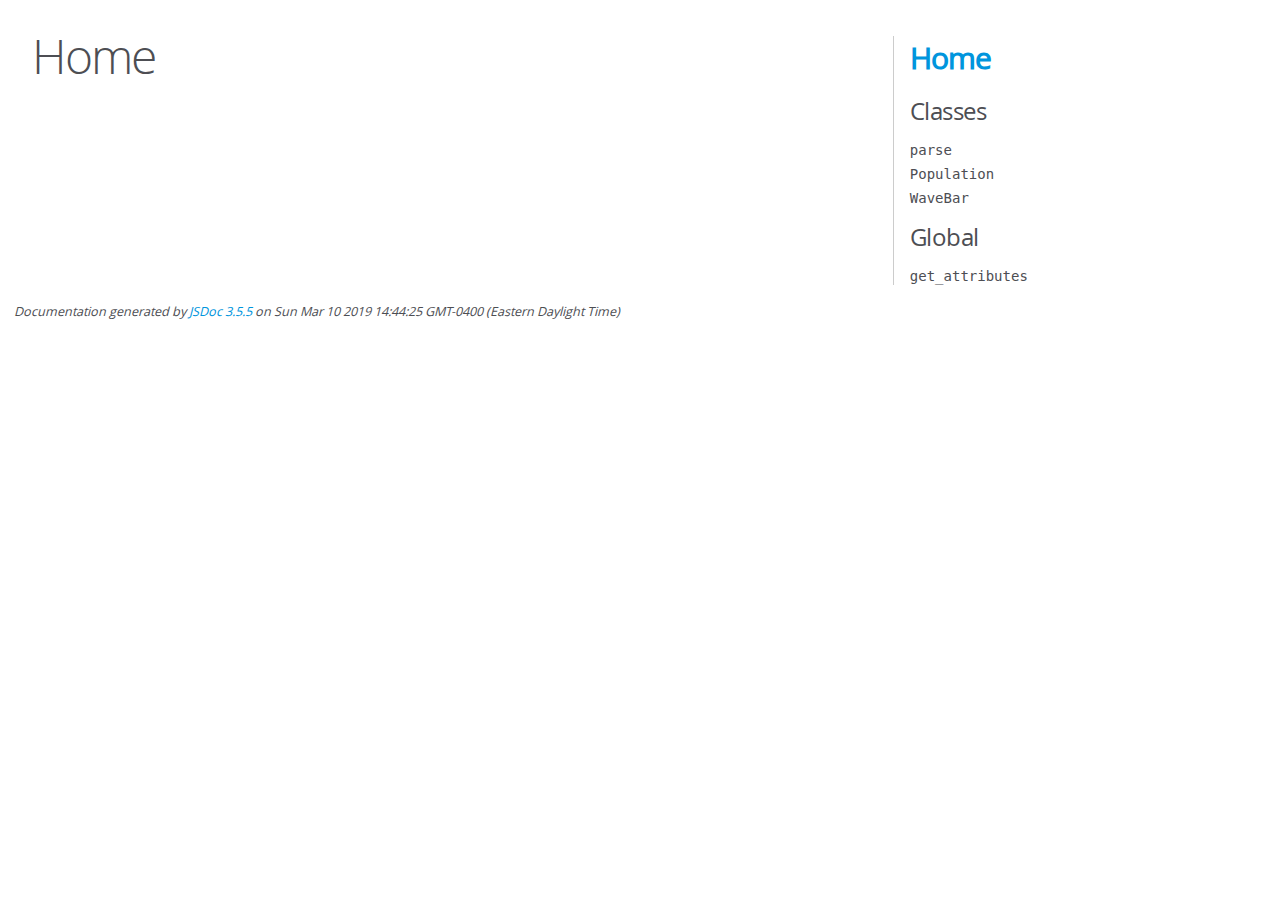
<file: dev/index.html>
<!DOCTYPE html>
<html lang="en">
<head>
    <meta charset="utf-8">
    <title>JSDoc: Home</title>

    <script src="scripts/prettify/prettify.js"> </script>
    <script src="scripts/prettify/lang-css.js"> </script>
    <!--[if lt IE 9]>
      <script src="//html5shiv.googlecode.com/svn/trunk/html5.js"></script>
    <![endif]-->
    <link type="text/css" rel="stylesheet" href="styles/prettify-tomorrow.css">
    <link type="text/css" rel="stylesheet" href="styles/jsdoc-default.css">
</head>

<body>

<div id="main">

    <h1 class="page-title">Home</h1>

    



    


    <h3> </h3>










    









</div>

<nav>
    <h2><a href="index.html">Home</a></h2><h3>Classes</h3><ul><li><a href="parse.html">parse</a></li><li><a href="Population.html">Population</a></li><li><a href="WaveBar.html">WaveBar</a></li></ul><h3>Global</h3><ul><li><a href="global.html#get_attributes">get_attributes</a></li></ul>
</nav>

<br class="clear">

<footer>
    Documentation generated by <a href="https://github.com/jsdoc3/jsdoc">JSDoc 3.5.5</a> on Sun Mar 10 2019 14:44:25 GMT-0400 (Eastern Daylight Time)
</footer>

<script> prettyPrint(); </script>
<script src="scripts/linenumber.js"> </script>
</body>
</html>
</file>
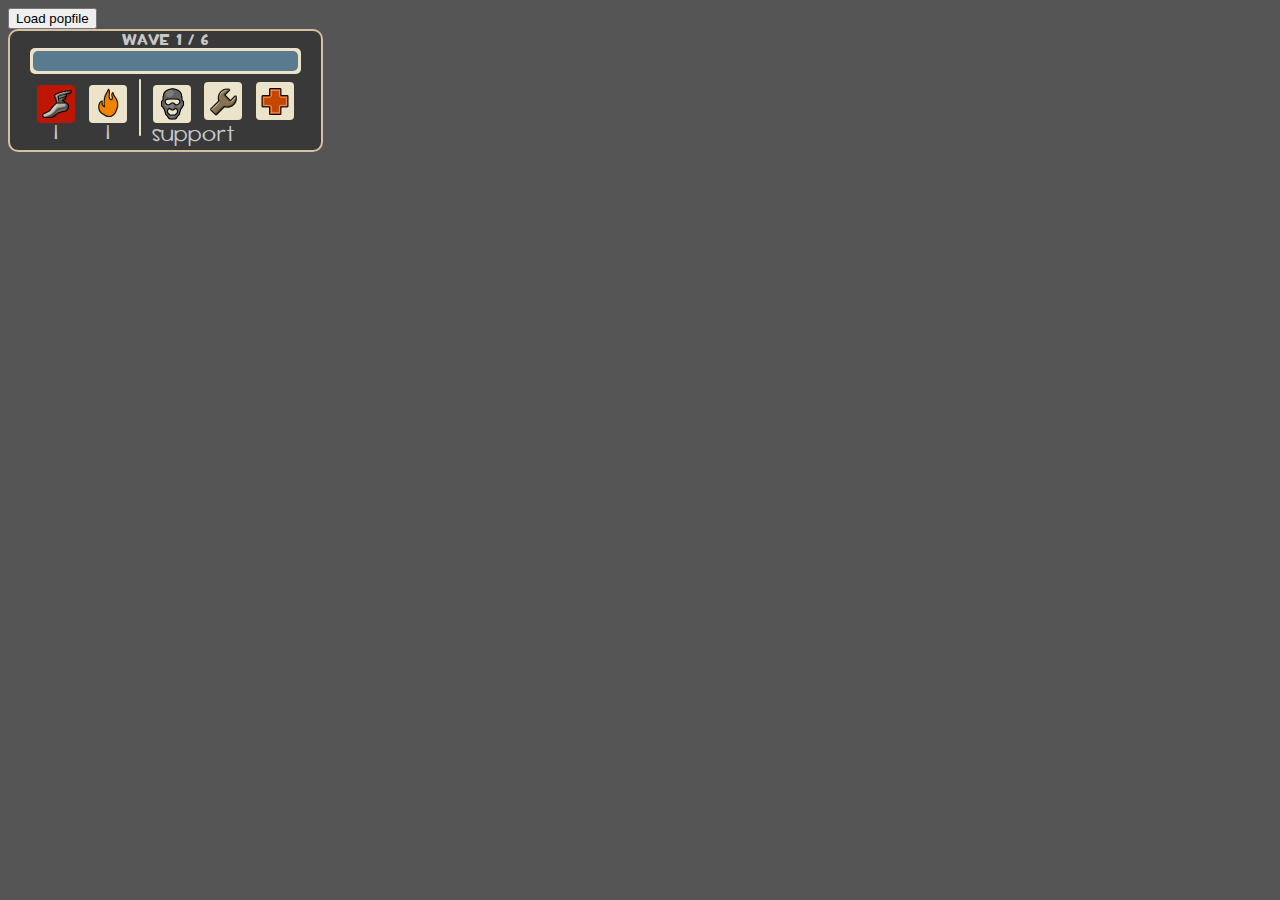
<file: canvas_2.html>
<!DOCTYPE html>
<html>
	<head>
		<title>Mission Editor</title>
		<script type="text/javascript" src="./js/wavebar_2.js"></script>
    <script type="text/javascript" src="./js/population.js"></script>
    <script type="text/javascript" src="./js/parser.js"></script>
    <script type="text/javascript" src="./js/popdata.js"></script>
    <script type="text/javascript" src="./js/wave.js"></script>
    <script type="text/javascript" src="./js/wavespawn.js"></script>
    <script type="text/javascript" src="./js/templates.js"></script>
    <script type="text/javascript" src="./js/bot.js"></script>
    <script type="text/javascript" src="./js/generate.js"></script>
    <script type="text/javascript" src="./js/main.js"></script>

		<link rel="stylesheet" href="./css/canvas.css">
    <link rel="stylesheet" href="./css/tf2.css">
	</head>
	<body>
    <div id="load-download">
        <button type="button" id="load-button" onclick="document.getElementById('file-input-pop').click();">Load popfile</button>
    </div>
    <input id="file-input-pop" type="file" accept='pop' onchange="readPop();" style="display: none;"/>

    <div class="wavehud">
      <div class="waveText">
        <span>WAVE&nbsp;</span><span id="wave">1</span><span>&nbsp;/&nbsp;</span><span id="wavemax">6</span>
      </div>
      <div id="progressbar">
        <div data-waveenemycount="127" style="width: 100%;"></div>
      </div>
      <div class="row botContainer" id="botContainer">
      </div>
    </div>
	</body>
	<script>
  	//editor.loadPop(JSON.parse(localStorage.getItem('population')));
  	let items = ['./icons/Leaderboard_class_pyro_flare.png',
  		'./icons/Leaderboard_class_scout_stun_armored.png',
  		'./icons/Leaderboard_class_soldier_blackbox.png',
  		'./icons/Leaderboard_class_heavy_deflector.png',
  		'./icons/Leaderboard_class_engineer.png',
  		'./icons/Leaderboard_class_demo_bomber.png',
  		'./icons/Leaderboard_class_demo_burst.png',
  		'./icons/Leaderboard_class_heavy_steelfist.png',
  		'./icons/Leaderboard_class_scout_fan.png',
  		'./icons/Leaderboard_class_heavy_champ.png',
  		'./icons/Leaderboard_class_heavy.png',
  		'./icons/Leaderboard_class_sniper.png',
  		'./icons/Leaderboard_class_pyro.png',
  		'./icons/Leaderboard_class_scout.png',
  		'./icons/Leaderboard_class_medic.png',
  		'./icons/Leaderboard_class_spy.png',
  	];
    window.onload = function(){
      // your JS here
      window.editor = new WaveBar(document.getElementsByClassName('wavehud')[0]);
      editor.addIcon('./icons/Leaderboard_class_demo_bomber.png', 1, false, true, false);
      editor.addIcon('./icons/Leaderboard_class_pyro.png', 1, false, false, true);
      editor.addIcon('./icons/Leaderboard_class_spy.png', 1, true, false, false);
      editor.addIcon('./icons/Leaderboard_class_engineer.png', 1, true, false, false);
      editor.addIcon('./icons/Leaderboard_class_medic.png', 1, true, false, false);
      editor.create();
      console.log(editor.giant[0].childNodes[0].childNodes[0].setAttribute('src', './icons/Leaderboard_class_scout.png'));
    }

	</script>
</html>
</file>
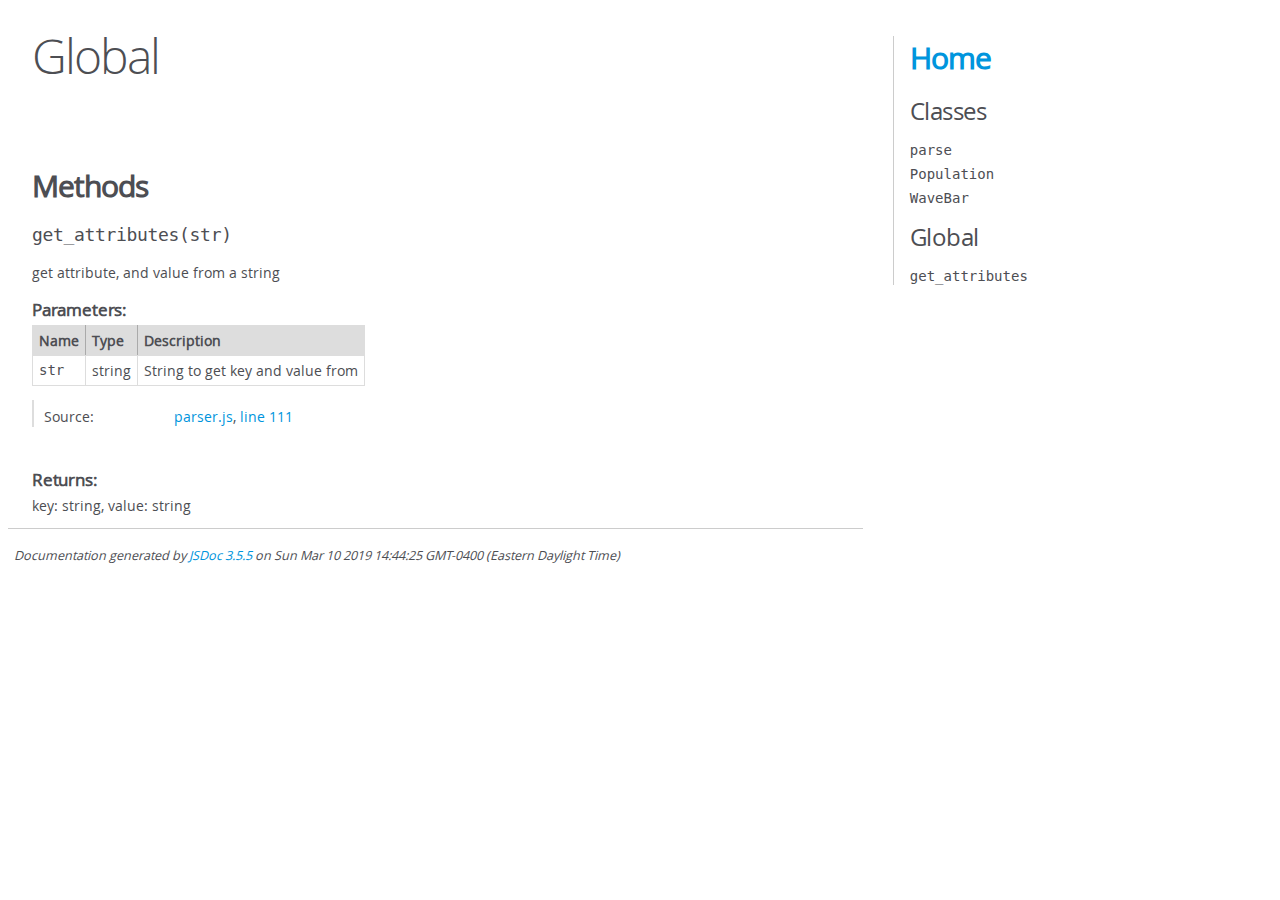
<file: dev/global.html>
<!DOCTYPE html>
<html lang="en">
<head>
    <meta charset="utf-8">
    <title>JSDoc: Global</title>

    <script src="scripts/prettify/prettify.js"> </script>
    <script src="scripts/prettify/lang-css.js"> </script>
    <!--[if lt IE 9]>
      <script src="//html5shiv.googlecode.com/svn/trunk/html5.js"></script>
    <![endif]-->
    <link type="text/css" rel="stylesheet" href="styles/prettify-tomorrow.css">
    <link type="text/css" rel="stylesheet" href="styles/jsdoc-default.css">
</head>

<body>

<div id="main">

    <h1 class="page-title">Global</h1>

    




<section>

<header>
    
        <h2></h2>
        
    
</header>

<article>
    <div class="container-overview">
    
        

        


<dl class="details">

    

    

    

    

    

    

    

    

    

    

    

    

    

    

    

    
</dl>


        
    
    </div>

    

    

    

    

    

    

    

    
        <h3 class="subsection-title">Methods</h3>

        
            

    

    
    <h4 class="name" id="get_attributes"><span class="type-signature"></span>get_attributes<span class="signature">(str)</span><span class="type-signature"></span></h4>
    

    



<div class="description">
    get attribute, and value from a string
</div>









    <h5>Parameters:</h5>
    

<table class="params">
    <thead>
    <tr>
        
        <th>Name</th>
        

        <th>Type</th>

        

        

        <th class="last">Description</th>
    </tr>
    </thead>

    <tbody>
    

        <tr>
            
                <td class="name"><code>str</code></td>
            

            <td class="type">
            
                
<span class="param-type">string</span>


            
            </td>

            

            

            <td class="description last">String to get key and value from</td>
        </tr>

    
    </tbody>
</table>






<dl class="details">

    

    

    

    

    

    

    

    

    

    

    

    

    
    <dt class="tag-source">Source:</dt>
    <dd class="tag-source"><ul class="dummy"><li>
        <a href="parser.js.html">parser.js</a>, <a href="parser.js.html#line111">line 111</a>
    </li></ul></dd>
    

    

    

    
</dl>













<h5>Returns:</h5>

        
<div class="param-desc">
    key: string, value: string
</div>



    





        
    

    

    
</article>

</section>




</div>

<nav>
    <h2><a href="index.html">Home</a></h2><h3>Classes</h3><ul><li><a href="parse.html">parse</a></li><li><a href="Population.html">Population</a></li><li><a href="WaveBar.html">WaveBar</a></li></ul><h3>Global</h3><ul><li><a href="global.html#get_attributes">get_attributes</a></li></ul>
</nav>

<br class="clear">

<footer>
    Documentation generated by <a href="https://github.com/jsdoc3/jsdoc">JSDoc 3.5.5</a> on Sun Mar 10 2019 14:44:25 GMT-0400 (Eastern Daylight Time)
</footer>

<script> prettyPrint(); </script>
<script src="scripts/linenumber.js"> </script>
</body>
</html>
</file>
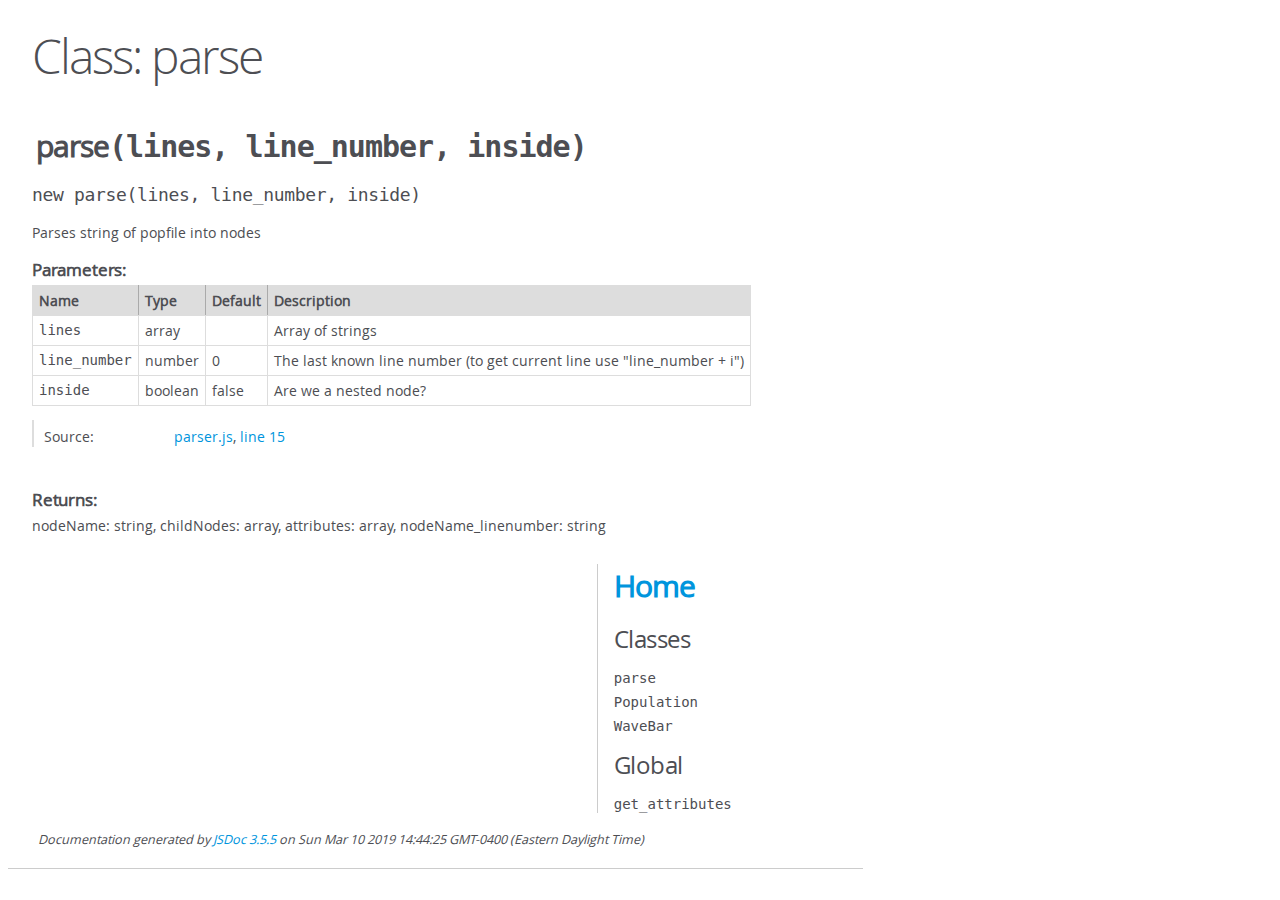
<file: dev/parse.html>
<!DOCTYPE html>
<html lang="en">
<head>
    <meta charset="utf-8">
    <title>JSDoc: Class: parse</title>

    <script src="scripts/prettify/prettify.js"> </script>
    <script src="scripts/prettify/lang-css.js"> </script>
    <!--[if lt IE 9]>
      <script src="//html5shiv.googlecode.com/svn/trunk/html5.js"></script>
    <![endif]-->
    <link type="text/css" rel="stylesheet" href="styles/prettify-tomorrow.css">
    <link type="text/css" rel="stylesheet" href="styles/jsdoc-default.css">
</head>

<body>

<div id="main">

    <h1 class="page-title">Class: parse</h1>

    




<section>

<header>
    
        <h2><span class="attribs"><span class="type-signature"></span></span>parse<span class="signature">(lines, line_number, inside)</span><span class="type-signature"></span></h2>
        
    
</header>

<article>
    <div class="container-overview">
    
        

    

    
    <h4 class="name" id="parse"><span class="type-signature"></span>new parse<span class="signature">(lines, line_number, inside)</span><span class="type-signature"></span></h4>
    

    



<div class="description">
    Parses string of popfile into nodes
</div>









    <h5>Parameters:</h5>
    

<table class="params">
    <thead>
    <tr>
        
        <th>Name</th>
        

        <th>Type</th>

        

        
        <th>Default</th>
        

        <th class="last">Description</th>
    </tr>
    </thead>

    <tbody>
    

        <tr>
            
                <td class="name"><code>lines</code></td>
            

            <td class="type">
            
                
<span class="param-type">array</span>


            
            </td>

            

            
                <td class="default">
                
                </td>
            

            <td class="description last">Array of strings</td>
        </tr>

    

        <tr>
            
                <td class="name"><code>line_number</code></td>
            

            <td class="type">
            
                
<span class="param-type">number</span>


            
            </td>

            

            
                <td class="default">
                
                    0
                
                </td>
            

            <td class="description last">The last known line number (to get current line use "line_number + i")</td>
        </tr>

    

        <tr>
            
                <td class="name"><code>inside</code></td>
            

            <td class="type">
            
                
<span class="param-type">boolean</span>


            
            </td>

            

            
                <td class="default">
                
                    false
                
                </td>
            

            <td class="description last">Are we a nested node?</td>
        </tr>

    
    </tbody>
</table>






<dl class="details">

    

    

    

    

    

    

    

    

    

    

    

    

    
    <dt class="tag-source">Source:</dt>
    <dd class="tag-source"><ul class="dummy"><li>
        <a href="parser.js.html">parser.js</a>, <a href="parser.js.html#line15">line 15</a>
    </li></ul></dd>
    

    

    

    
</dl>













<h5>Returns:</h5>

        
<div class="param-desc">
    nodeName: string, childNodes: array<object>, attributes: array<string>, nodeName_linenumber: string
</div>



    





    
    </div>

    

    

    

    

    

    

    

    

    

    
</article>

</section>




</div>

<nav>
    <h2><a href="index.html">Home</a></h2><h3>Classes</h3><ul><li><a href="parse.html">parse</a></li><li><a href="Population.html">Population</a></li><li><a href="WaveBar.html">WaveBar</a></li></ul><h3>Global</h3><ul><li><a href="global.html#get_attributes">get_attributes</a></li></ul>
</nav>

<br class="clear">

<footer>
    Documentation generated by <a href="https://github.com/jsdoc3/jsdoc">JSDoc 3.5.5</a> on Sun Mar 10 2019 14:44:25 GMT-0400 (Eastern Daylight Time)
</footer>

<script> prettyPrint(); </script>
<script src="scripts/linenumber.js"> </script>
</body>
</html>
</file>
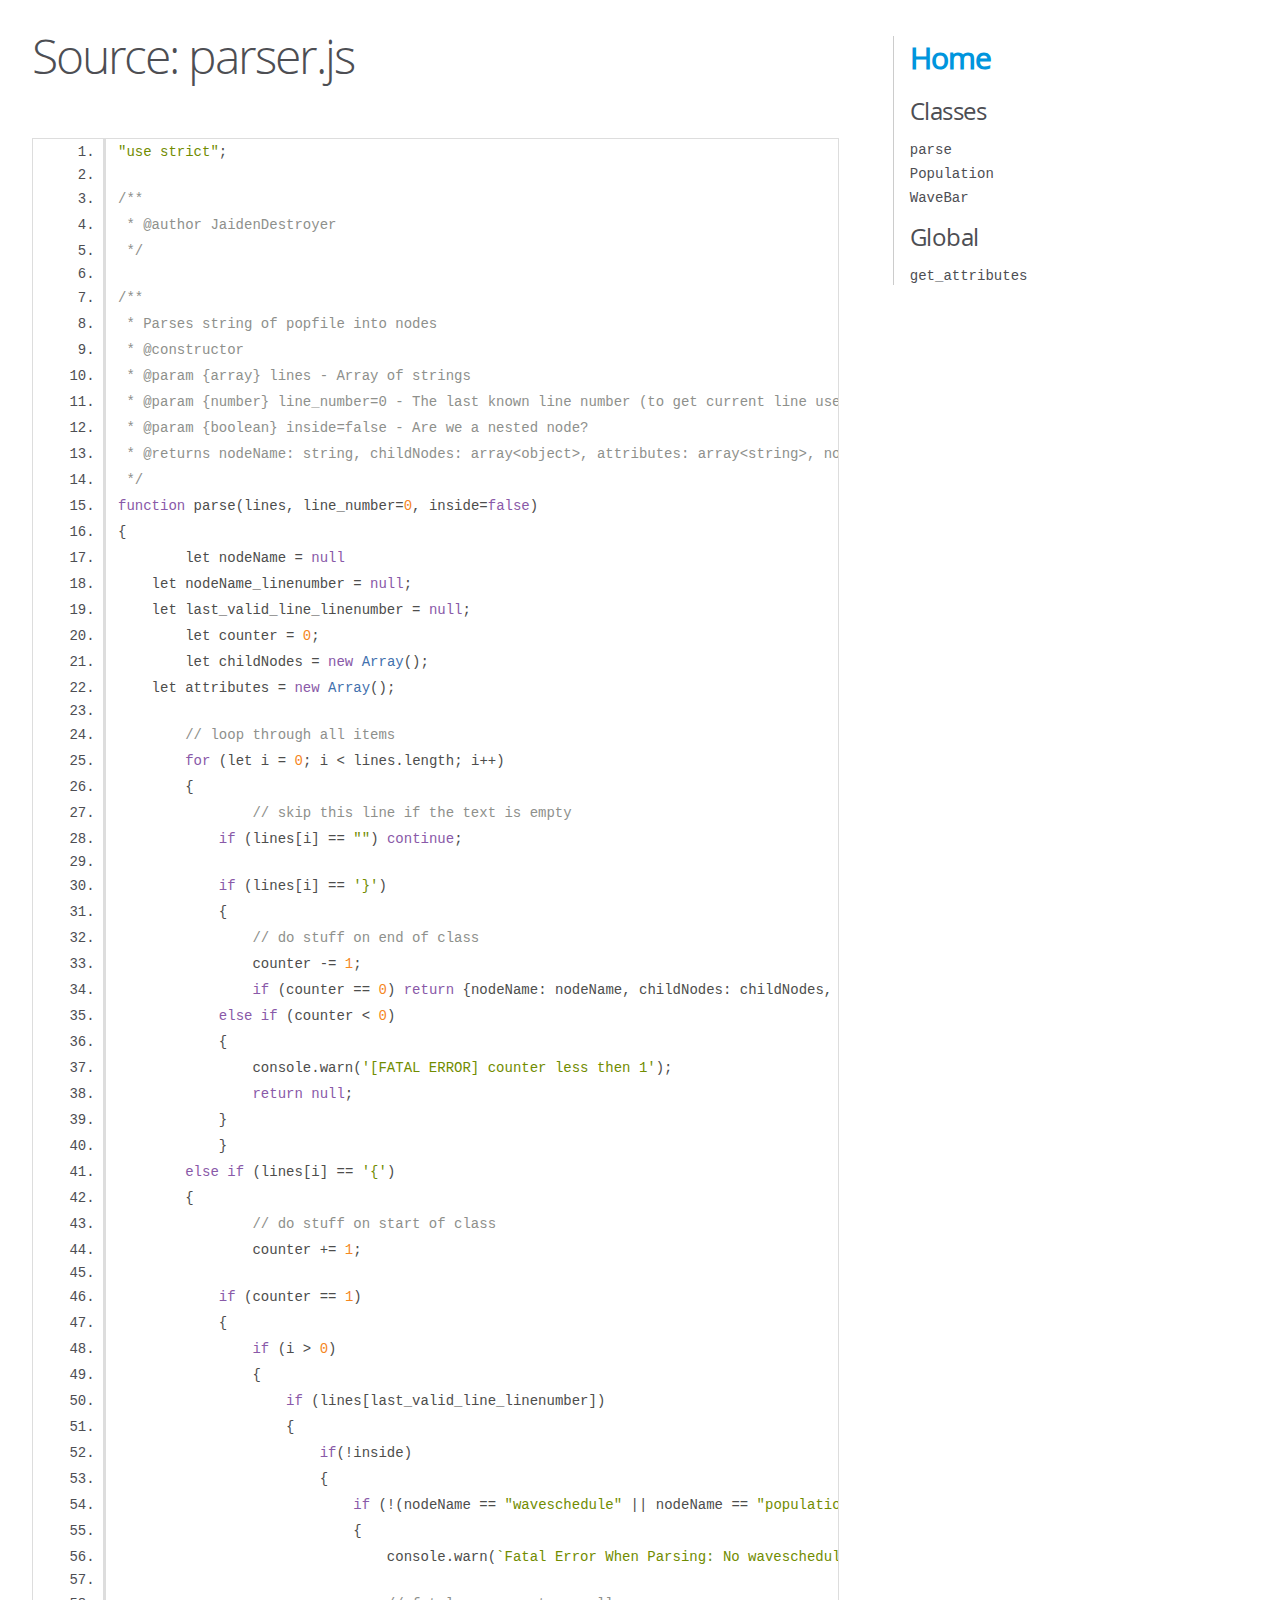
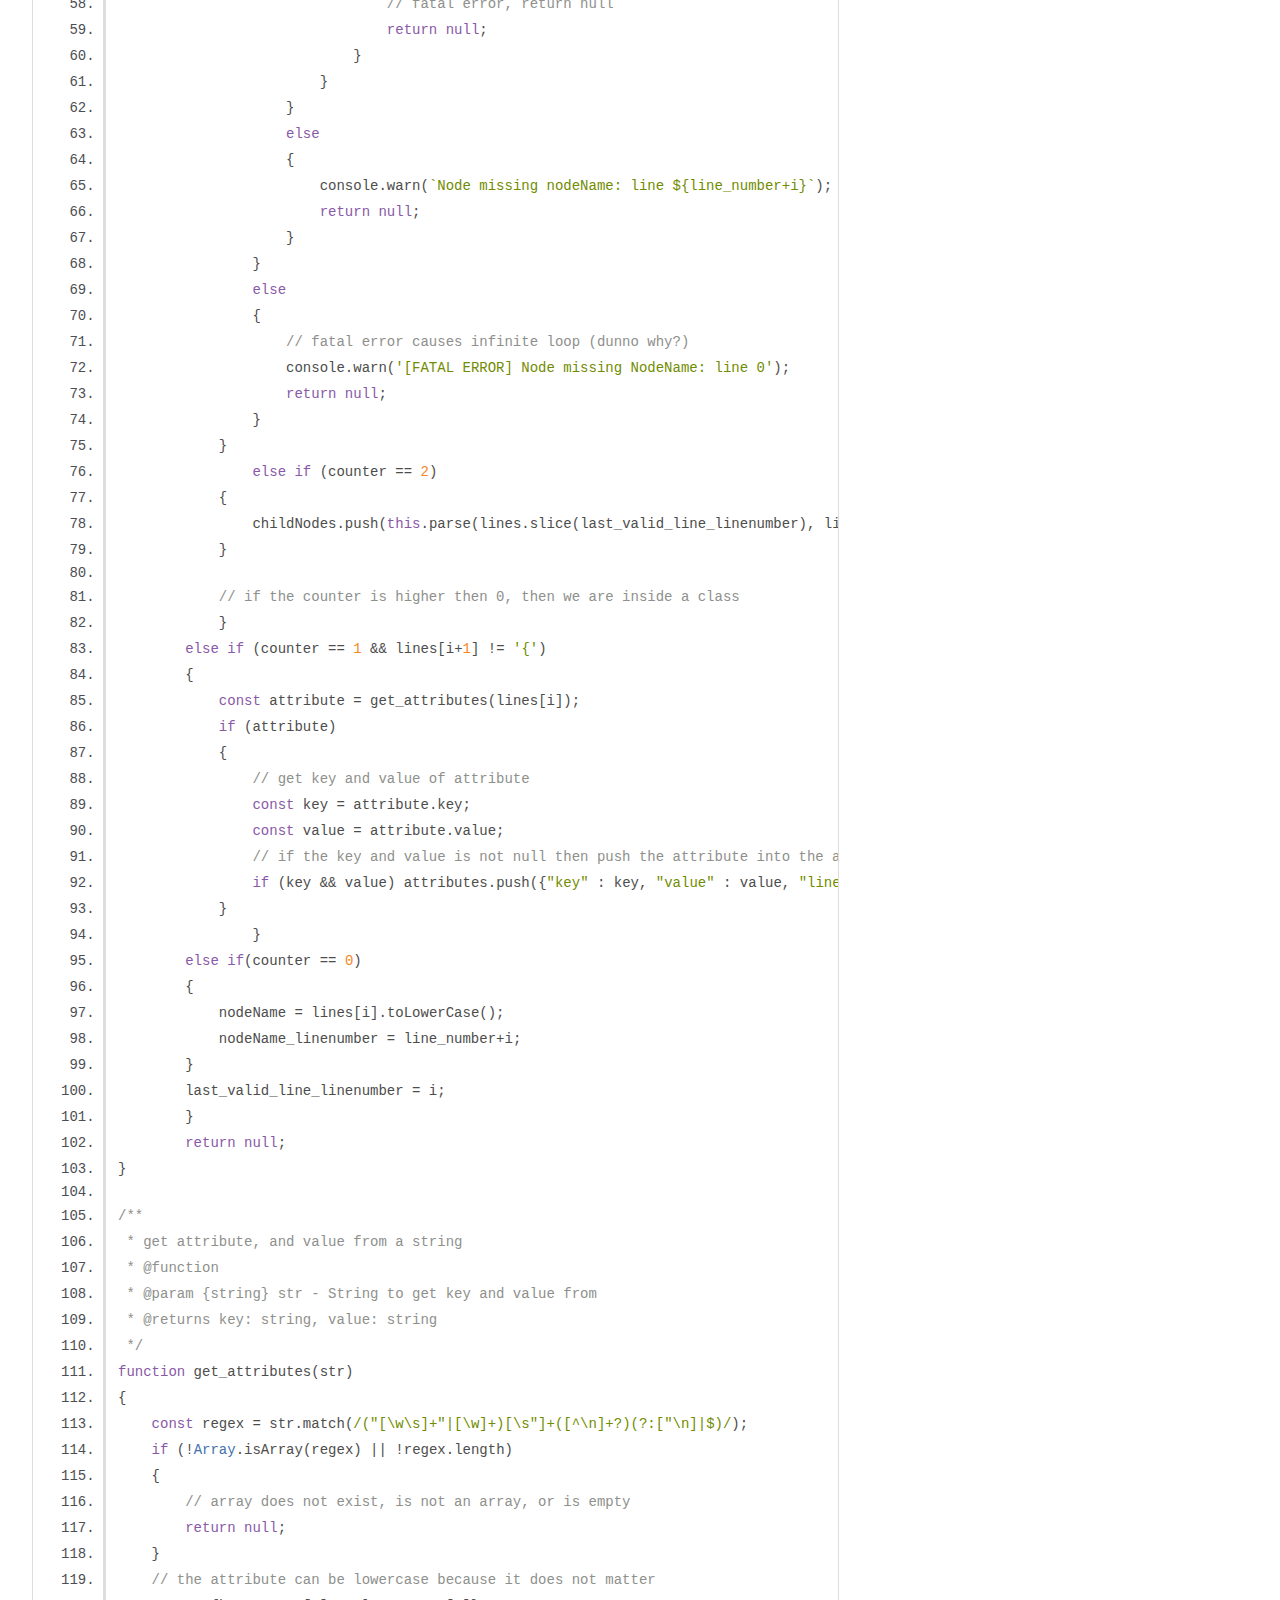
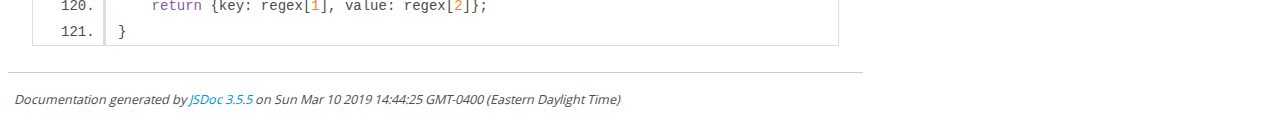
<file: dev/parser.js.html>
<!DOCTYPE html>
<html lang="en">
<head>
    <meta charset="utf-8">
    <title>JSDoc: Source: parser.js</title>

    <script src="scripts/prettify/prettify.js"> </script>
    <script src="scripts/prettify/lang-css.js"> </script>
    <!--[if lt IE 9]>
      <script src="//html5shiv.googlecode.com/svn/trunk/html5.js"></script>
    <![endif]-->
    <link type="text/css" rel="stylesheet" href="styles/prettify-tomorrow.css">
    <link type="text/css" rel="stylesheet" href="styles/jsdoc-default.css">
</head>

<body>

<div id="main">

    <h1 class="page-title">Source: parser.js</h1>

    



    
    <section>
        <article>
            <pre class="prettyprint source linenums"><code>"use strict";

/**
 * @author JaidenDestroyer
 */

/**
 * Parses string of popfile into nodes
 * @constructor
 * @param {array} lines - Array of strings
 * @param {number} line_number=0 - The last known line number (to get current line use "line_number + i")
 * @param {boolean} inside=false - Are we a nested node?
 * @returns nodeName: string, childNodes: array&lt;object>, attributes: array&lt;string>, nodeName_linenumber: string
 */
function parse(lines, line_number=0, inside=false) 
{
	let nodeName = null
    let nodeName_linenumber = null;
    let last_valid_line_linenumber = null;
	let counter = 0;
	let childNodes = new Array();
    let attributes = new Array();

	// loop through all items
	for (let i = 0; i &lt; lines.length; i++)
	{	
		// skip this line if the text is empty 
	    if (lines[i] == "") continue;

	    if (lines[i] == '}') 
	    {
	        // do stuff on end of class
	        counter -= 1;
	        if (counter == 0) return {nodeName: nodeName, childNodes: childNodes, attributes: attributes, nodeName_linenumber: nodeName_linenumber};
            else if (counter &lt; 0) 
            {
                console.warn('[FATAL ERROR] counter less then 1');
                return null;
            }
	    }
        else if (lines[i] == '{') 
        {
	       	// do stuff on start of class
	       	counter += 1;

            if (counter == 1) 
            {
                if (i > 0) 
                {
                    if (lines[last_valid_line_linenumber]) 
                    {
                        if(!inside)
                        {
                            if (!(nodeName == "waveschedule" || nodeName == "population"))
                            {
                                console.warn(`Fatal Error When Parsing: No waveschedule detected, Found: ${nodeName}`);

                                // fatal error, return null
                                return null;
                            }
                        }
                    }
                    else 
                    {
                        console.warn(`Node missing nodeName: line ${line_number+i}`);
                        return null;
                    }
                }
                else
                {
                    // fatal error causes infinite loop (dunno why?)
                    console.warn('[FATAL ERROR] Node missing NodeName: line 0');
                    return null;
                }
            }
	       	else if (counter == 2) 
            {
                childNodes.push(this.parse(lines.slice(last_valid_line_linenumber), line_number+last_valid_line_linenumber, true));
            }

	    // if the counter is higher then 0, then we are inside a class
	    }
        else if (counter == 1 &amp;&amp; lines[i+1] != '{') 
        {
            const attribute = get_attributes(lines[i]);
            if (attribute) 
            {
                // get key and value of attribute
                const key = attribute.key;
                const value = attribute.value;
                // if the key and value is not null then push the attribute into the array
                if (key &amp;&amp; value) attributes.push({"key" : key, "value" : value, "line_number" : line_number+i+1});
            }
	   	}
        else if(counter == 0) 
        {
            nodeName = lines[i].toLowerCase();
            nodeName_linenumber = line_number+i;
        }
        last_valid_line_linenumber = i;
	}
	return null;
}

/**
 * get attribute, and value from a string
 * @function
 * @param {string} str - String to get key and value from
 * @returns key: string, value: string
 */
function get_attributes(str)
{
    const regex = str.match(/("[\w\s]+"|[\w]+)[\s"]+([^\n]+?)(?:["\n]|$)/);
    if (!Array.isArray(regex) || !regex.length) 
    {
        // array does not exist, is not an array, or is empty
        return null;
    }
    // the attribute can be lowercase because it does not matter
    return {key: regex[1], value: regex[2]};
}</code></pre>
        </article>
    </section>




</div>

<nav>
    <h2><a href="index.html">Home</a></h2><h3>Classes</h3><ul><li><a href="parse.html">parse</a></li><li><a href="Population.html">Population</a></li><li><a href="WaveBar.html">WaveBar</a></li></ul><h3>Global</h3><ul><li><a href="global.html#get_attributes">get_attributes</a></li></ul>
</nav>

<br class="clear">

<footer>
    Documentation generated by <a href="https://github.com/jsdoc3/jsdoc">JSDoc 3.5.5</a> on Sun Mar 10 2019 14:44:25 GMT-0400 (Eastern Daylight Time)
</footer>

<script> prettyPrint(); </script>
<script src="scripts/linenumber.js"> </script>
</body>
</html>
</file>
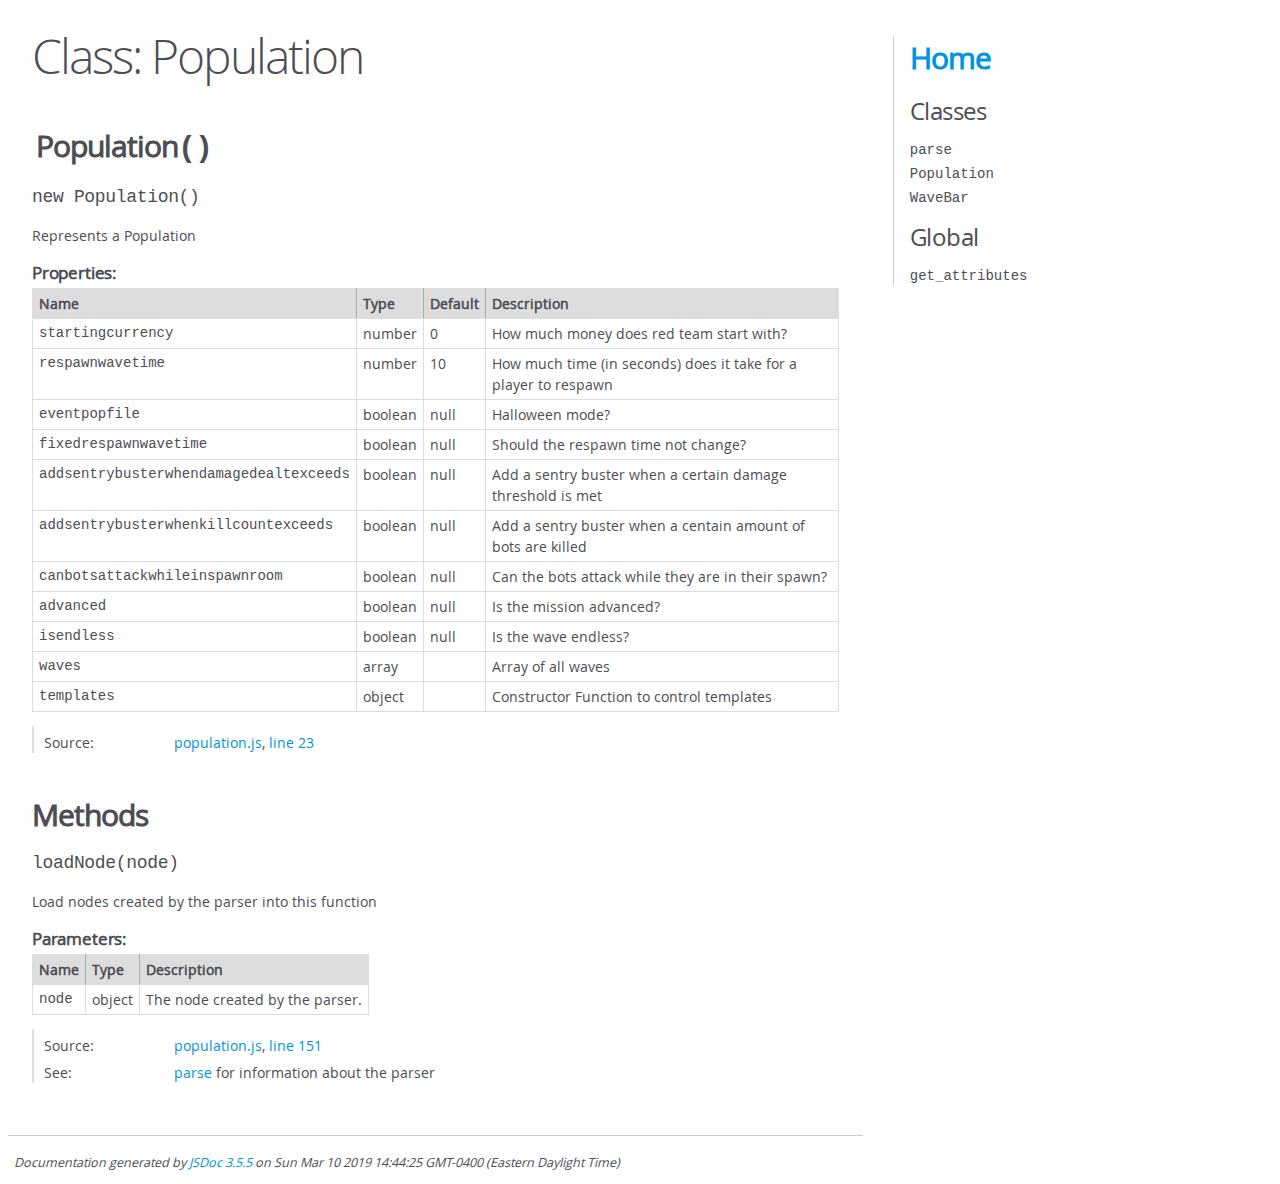
<file: dev/Population.html>
<!DOCTYPE html>
<html lang="en">
<head>
    <meta charset="utf-8">
    <title>JSDoc: Class: Population</title>

    <script src="scripts/prettify/prettify.js"> </script>
    <script src="scripts/prettify/lang-css.js"> </script>
    <!--[if lt IE 9]>
      <script src="//html5shiv.googlecode.com/svn/trunk/html5.js"></script>
    <![endif]-->
    <link type="text/css" rel="stylesheet" href="styles/prettify-tomorrow.css">
    <link type="text/css" rel="stylesheet" href="styles/jsdoc-default.css">
</head>

<body>

<div id="main">

    <h1 class="page-title">Class: Population</h1>

    




<section>

<header>
    
        <h2><span class="attribs"><span class="type-signature"></span></span>Population<span class="signature">()</span><span class="type-signature"></span></h2>
        
    
</header>

<article>
    <div class="container-overview">
    
        

    

    
    <h4 class="name" id="Population"><span class="type-signature"></span>new Population<span class="signature">()</span><span class="type-signature"></span></h4>
    

    



<div class="description">
    Represents a Population
</div>













    <h5 class="subsection-title">Properties:</h5>

    

<table class="props">
    <thead>
    <tr>
        
        <th>Name</th>
        

        <th>Type</th>

        

        
        <th>Default</th>
        

        <th class="last">Description</th>
    </tr>
    </thead>

    <tbody>
    

        <tr>
            
                <td class="name"><code>startingcurrency</code></td>
            

            <td class="type">
            
                
<span class="param-type">number</span>


            
            </td>

            

            
                <td class="default">
                
                    0
                
                </td>
            

            <td class="description last">How much money does red team start with?</td>
        </tr>

    

        <tr>
            
                <td class="name"><code>respawnwavetime</code></td>
            

            <td class="type">
            
                
<span class="param-type">number</span>


            
            </td>

            

            
                <td class="default">
                
                    10
                
                </td>
            

            <td class="description last">How much time (in seconds) does it take for a player to respawn</td>
        </tr>

    

        <tr>
            
                <td class="name"><code>eventpopfile</code></td>
            

            <td class="type">
            
                
<span class="param-type">boolean</span>


            
            </td>

            

            
                <td class="default">
                
                    null
                
                </td>
            

            <td class="description last">Halloween mode?</td>
        </tr>

    

        <tr>
            
                <td class="name"><code>fixedrespawnwavetime</code></td>
            

            <td class="type">
            
                
<span class="param-type">boolean</span>


            
            </td>

            

            
                <td class="default">
                
                    null
                
                </td>
            

            <td class="description last">Should the respawn time not change?</td>
        </tr>

    

        <tr>
            
                <td class="name"><code>addsentrybusterwhendamagedealtexceeds</code></td>
            

            <td class="type">
            
                
<span class="param-type">boolean</span>


            
            </td>

            

            
                <td class="default">
                
                    null
                
                </td>
            

            <td class="description last">Add a sentry buster when a certain damage threshold is met</td>
        </tr>

    

        <tr>
            
                <td class="name"><code>addsentrybusterwhenkillcountexceeds</code></td>
            

            <td class="type">
            
                
<span class="param-type">boolean</span>


            
            </td>

            

            
                <td class="default">
                
                    null
                
                </td>
            

            <td class="description last">Add a sentry buster when a centain amount of bots are killed</td>
        </tr>

    

        <tr>
            
                <td class="name"><code>canbotsattackwhileinspawnroom</code></td>
            

            <td class="type">
            
                
<span class="param-type">boolean</span>


            
            </td>

            

            
                <td class="default">
                
                    null
                
                </td>
            

            <td class="description last">Can the bots attack while they are in their spawn?</td>
        </tr>

    

        <tr>
            
                <td class="name"><code>advanced</code></td>
            

            <td class="type">
            
                
<span class="param-type">boolean</span>


            
            </td>

            

            
                <td class="default">
                
                    null
                
                </td>
            

            <td class="description last">Is the mission advanced?</td>
        </tr>

    

        <tr>
            
                <td class="name"><code>isendless</code></td>
            

            <td class="type">
            
                
<span class="param-type">boolean</span>


            
            </td>

            

            
                <td class="default">
                
                    null
                
                </td>
            

            <td class="description last">Is the wave endless?</td>
        </tr>

    

        <tr>
            
                <td class="name"><code>waves</code></td>
            

            <td class="type">
            
                
<span class="param-type">array</span>


            
            </td>

            

            
                <td class="default">
                
                </td>
            

            <td class="description last">Array of all waves</td>
        </tr>

    

        <tr>
            
                <td class="name"><code>templates</code></td>
            

            <td class="type">
            
                
<span class="param-type">object</span>


            
            </td>

            

            
                <td class="default">
                
                </td>
            

            <td class="description last">Constructor Function to control templates</td>
        </tr>

    
    </tbody>
</table>




<dl class="details">

    

    

    

    

    

    

    

    

    

    

    

    

    
    <dt class="tag-source">Source:</dt>
    <dd class="tag-source"><ul class="dummy"><li>
        <a href="population.js.html">population.js</a>, <a href="population.js.html#line23">line 23</a>
    </li></ul></dd>
    

    

    

    
</dl>


















    
    </div>

    

    

    

    

    

    

    

    
        <h3 class="subsection-title">Methods</h3>

        
            

    

    
    <h4 class="name" id="loadNode"><span class="type-signature"></span>loadNode<span class="signature">(node)</span><span class="type-signature"></span></h4>
    

    



<div class="description">
    Load nodes created by the parser into this function
</div>









    <h5>Parameters:</h5>
    

<table class="params">
    <thead>
    <tr>
        
        <th>Name</th>
        

        <th>Type</th>

        

        

        <th class="last">Description</th>
    </tr>
    </thead>

    <tbody>
    

        <tr>
            
                <td class="name"><code>node</code></td>
            

            <td class="type">
            
                
<span class="param-type">object</span>


            
            </td>

            

            

            <td class="description last">The node created by the parser.</td>
        </tr>

    
    </tbody>
</table>






<dl class="details">

    

    

    

    

    

    

    

    

    

    

    

    

    
    <dt class="tag-source">Source:</dt>
    <dd class="tag-source"><ul class="dummy"><li>
        <a href="population.js.html">population.js</a>, <a href="population.js.html#line151">line 151</a>
    </li></ul></dd>
    

    

    
    <dt class="tag-see">See:</dt>
    <dd class="tag-see">
        <ul>
            <li><a href="parse.html">parse</a> for information about the parser</li>
        </ul>
    </dd>
    

    
</dl>


















        
    

    

    
</article>

</section>




</div>

<nav>
    <h2><a href="index.html">Home</a></h2><h3>Classes</h3><ul><li><a href="parse.html">parse</a></li><li><a href="Population.html">Population</a></li><li><a href="WaveBar.html">WaveBar</a></li></ul><h3>Global</h3><ul><li><a href="global.html#get_attributes">get_attributes</a></li></ul>
</nav>

<br class="clear">

<footer>
    Documentation generated by <a href="https://github.com/jsdoc3/jsdoc">JSDoc 3.5.5</a> on Sun Mar 10 2019 14:44:25 GMT-0400 (Eastern Daylight Time)
</footer>

<script> prettyPrint(); </script>
<script src="scripts/linenumber.js"> </script>
</body>
</html>
</file>
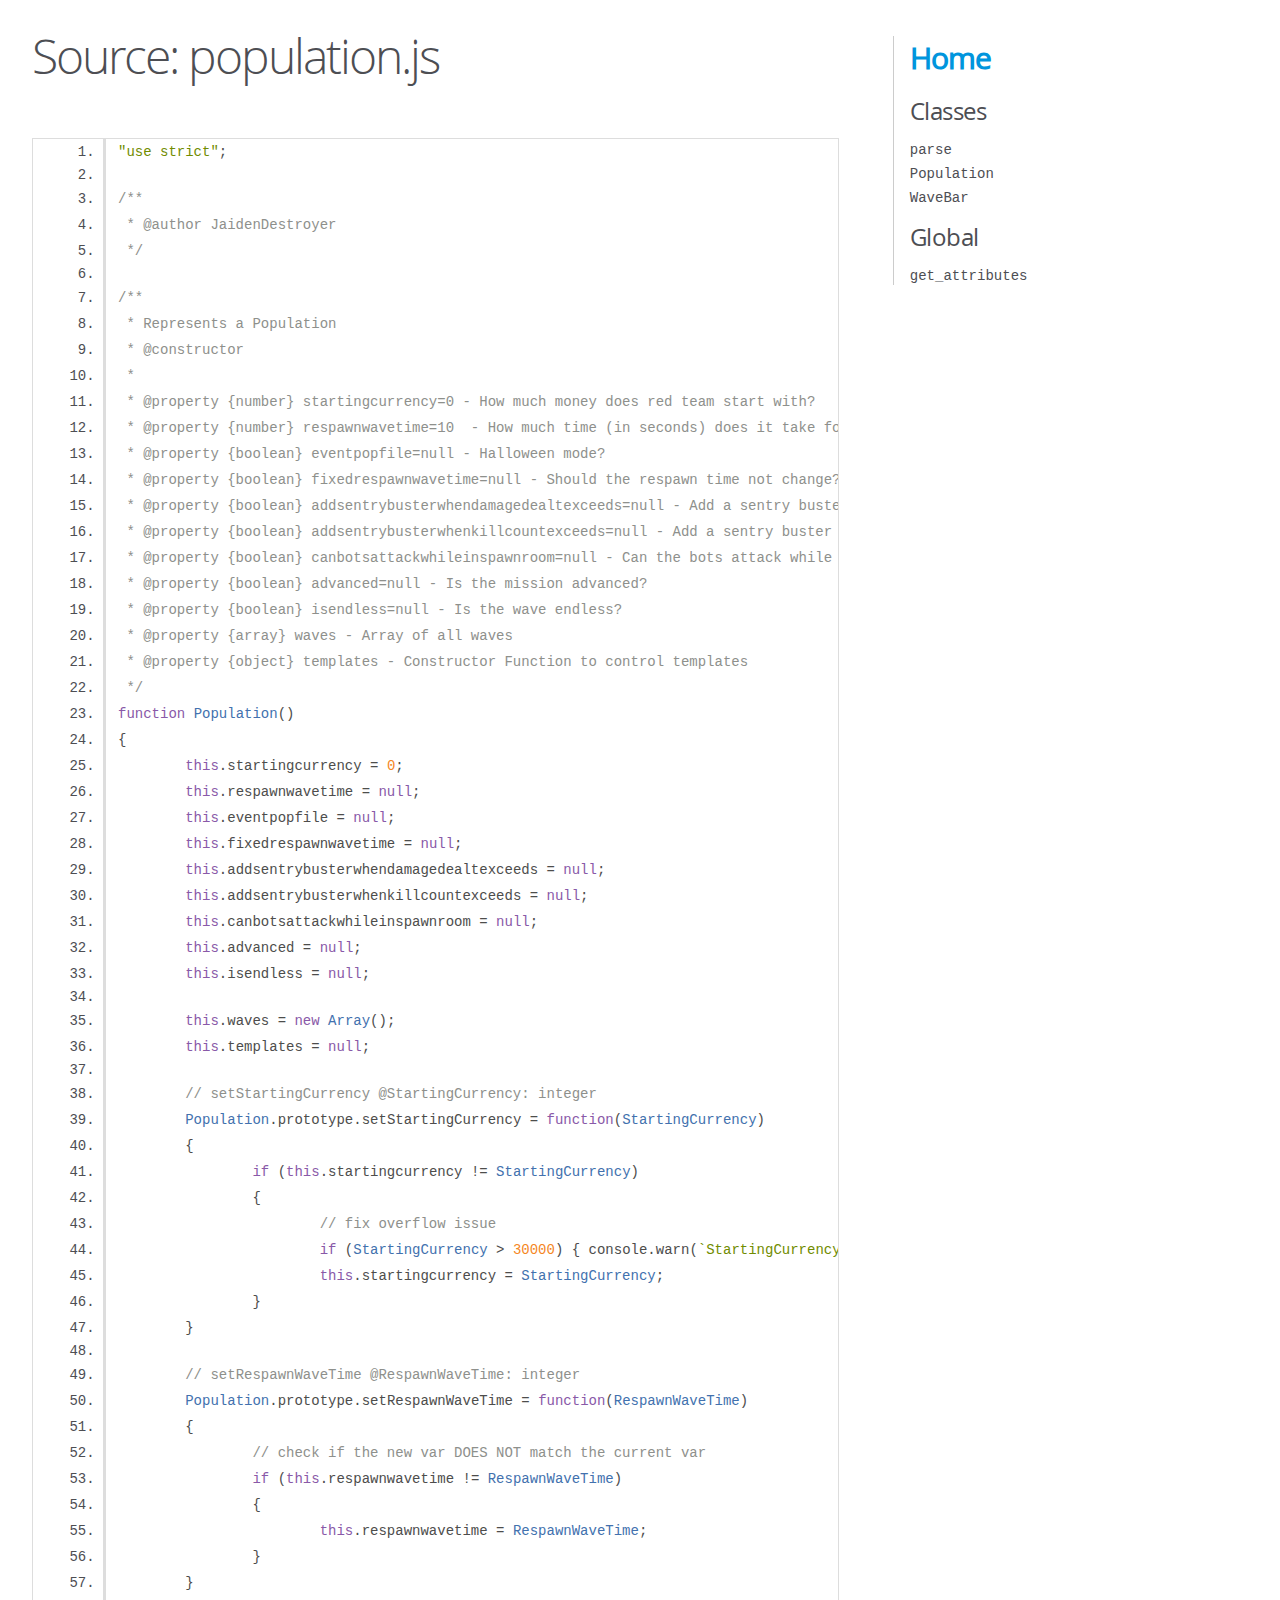
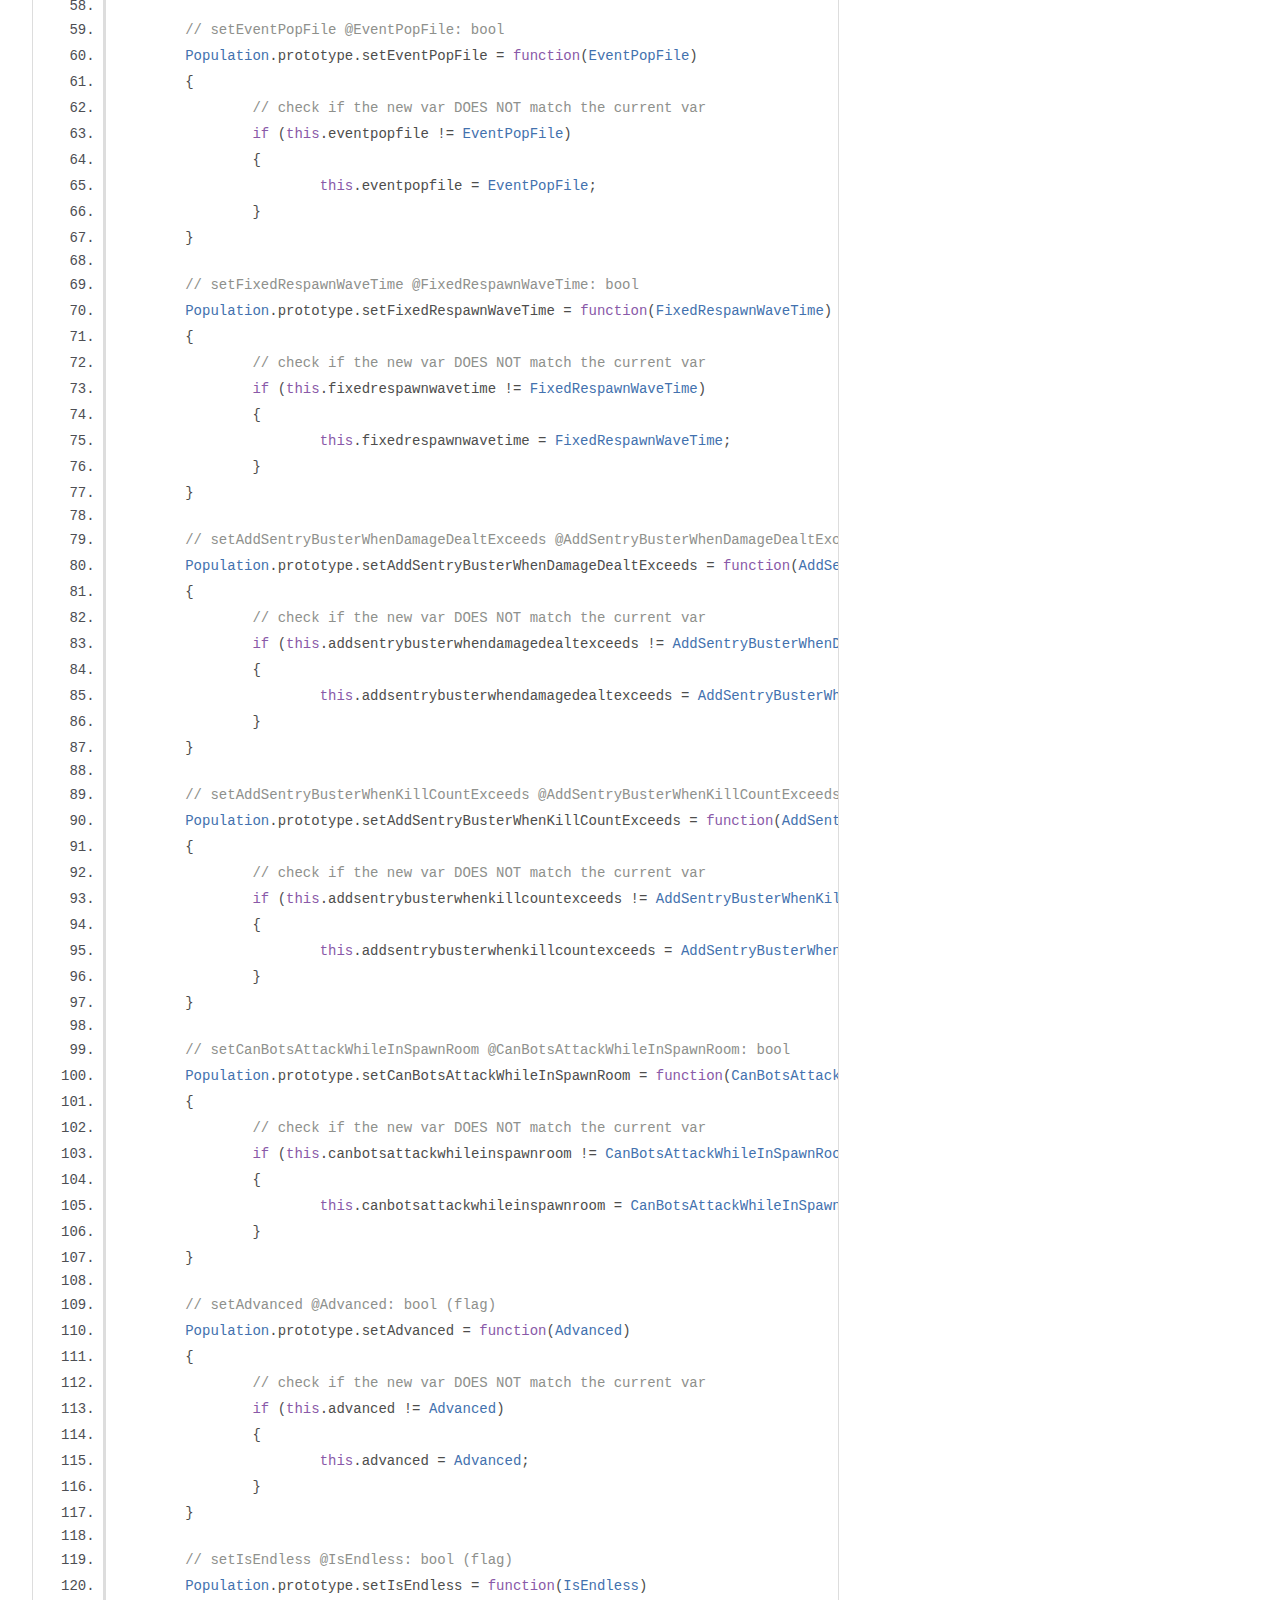
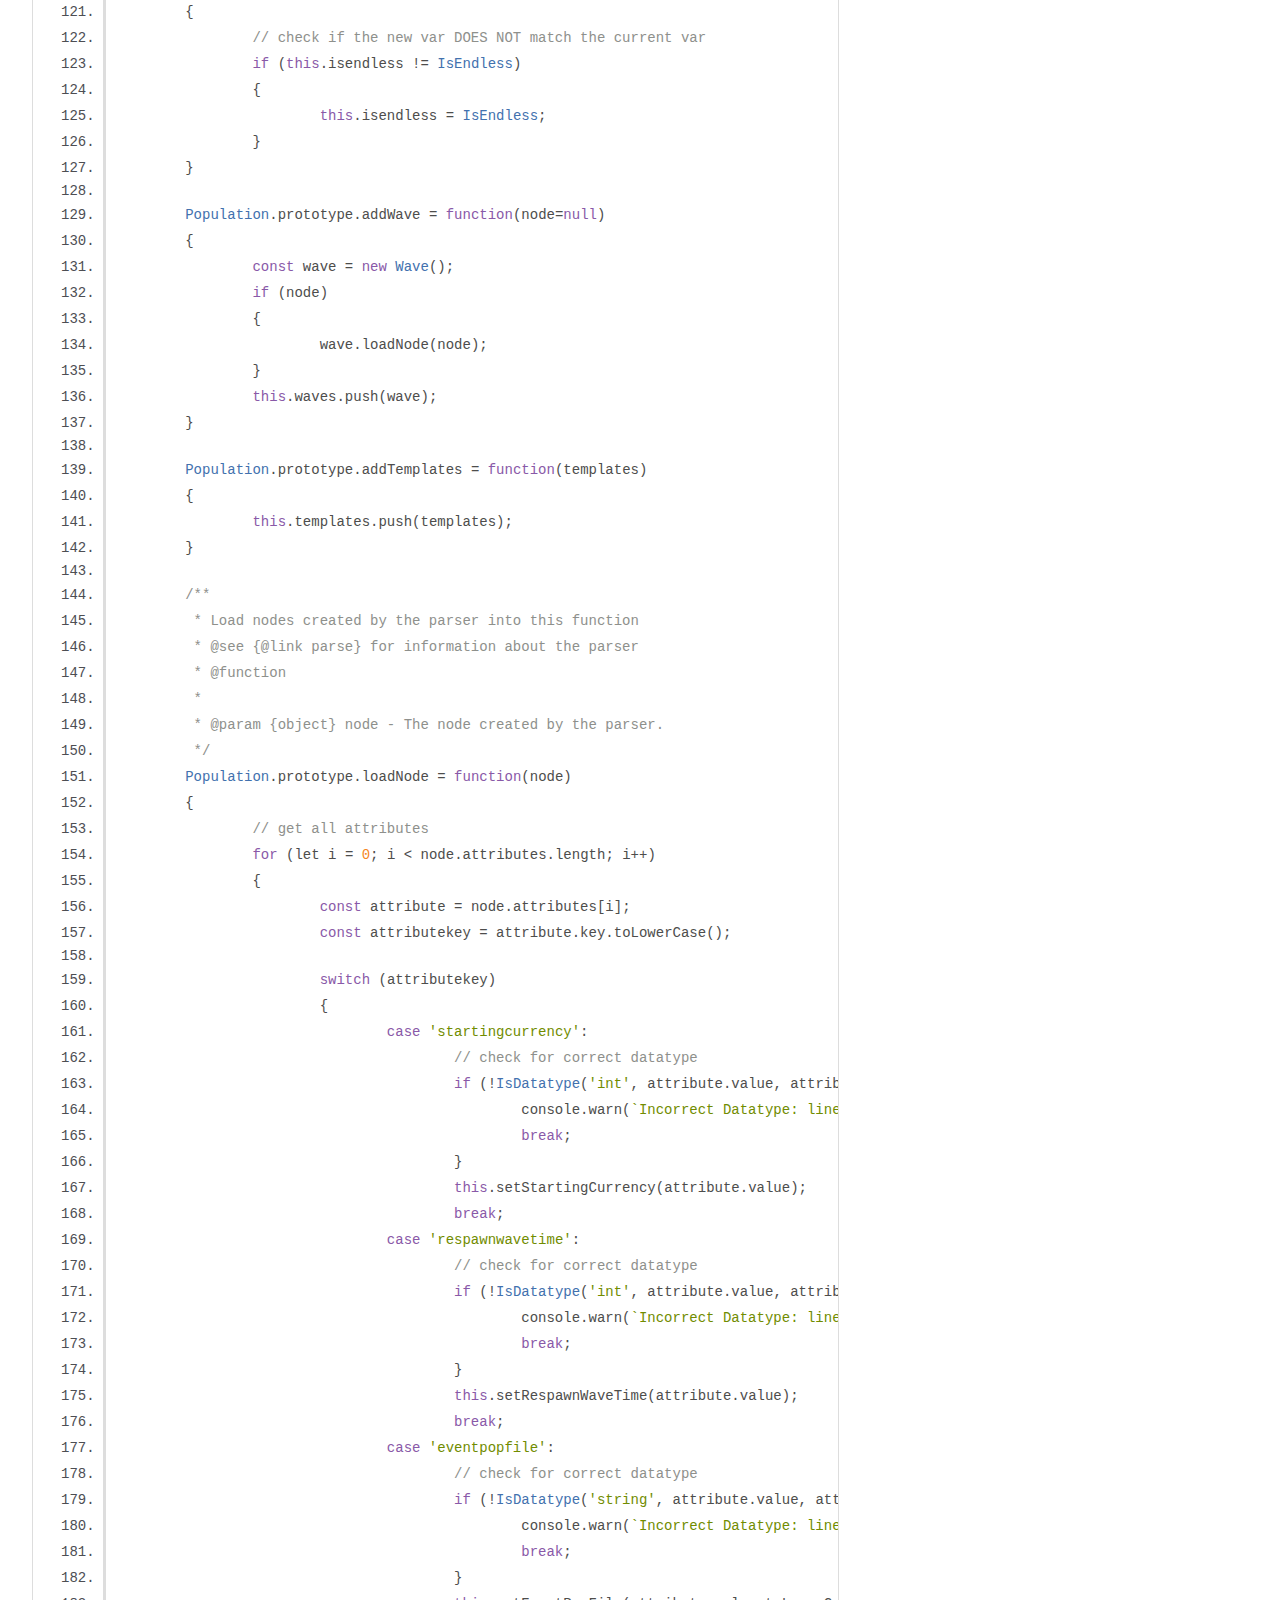
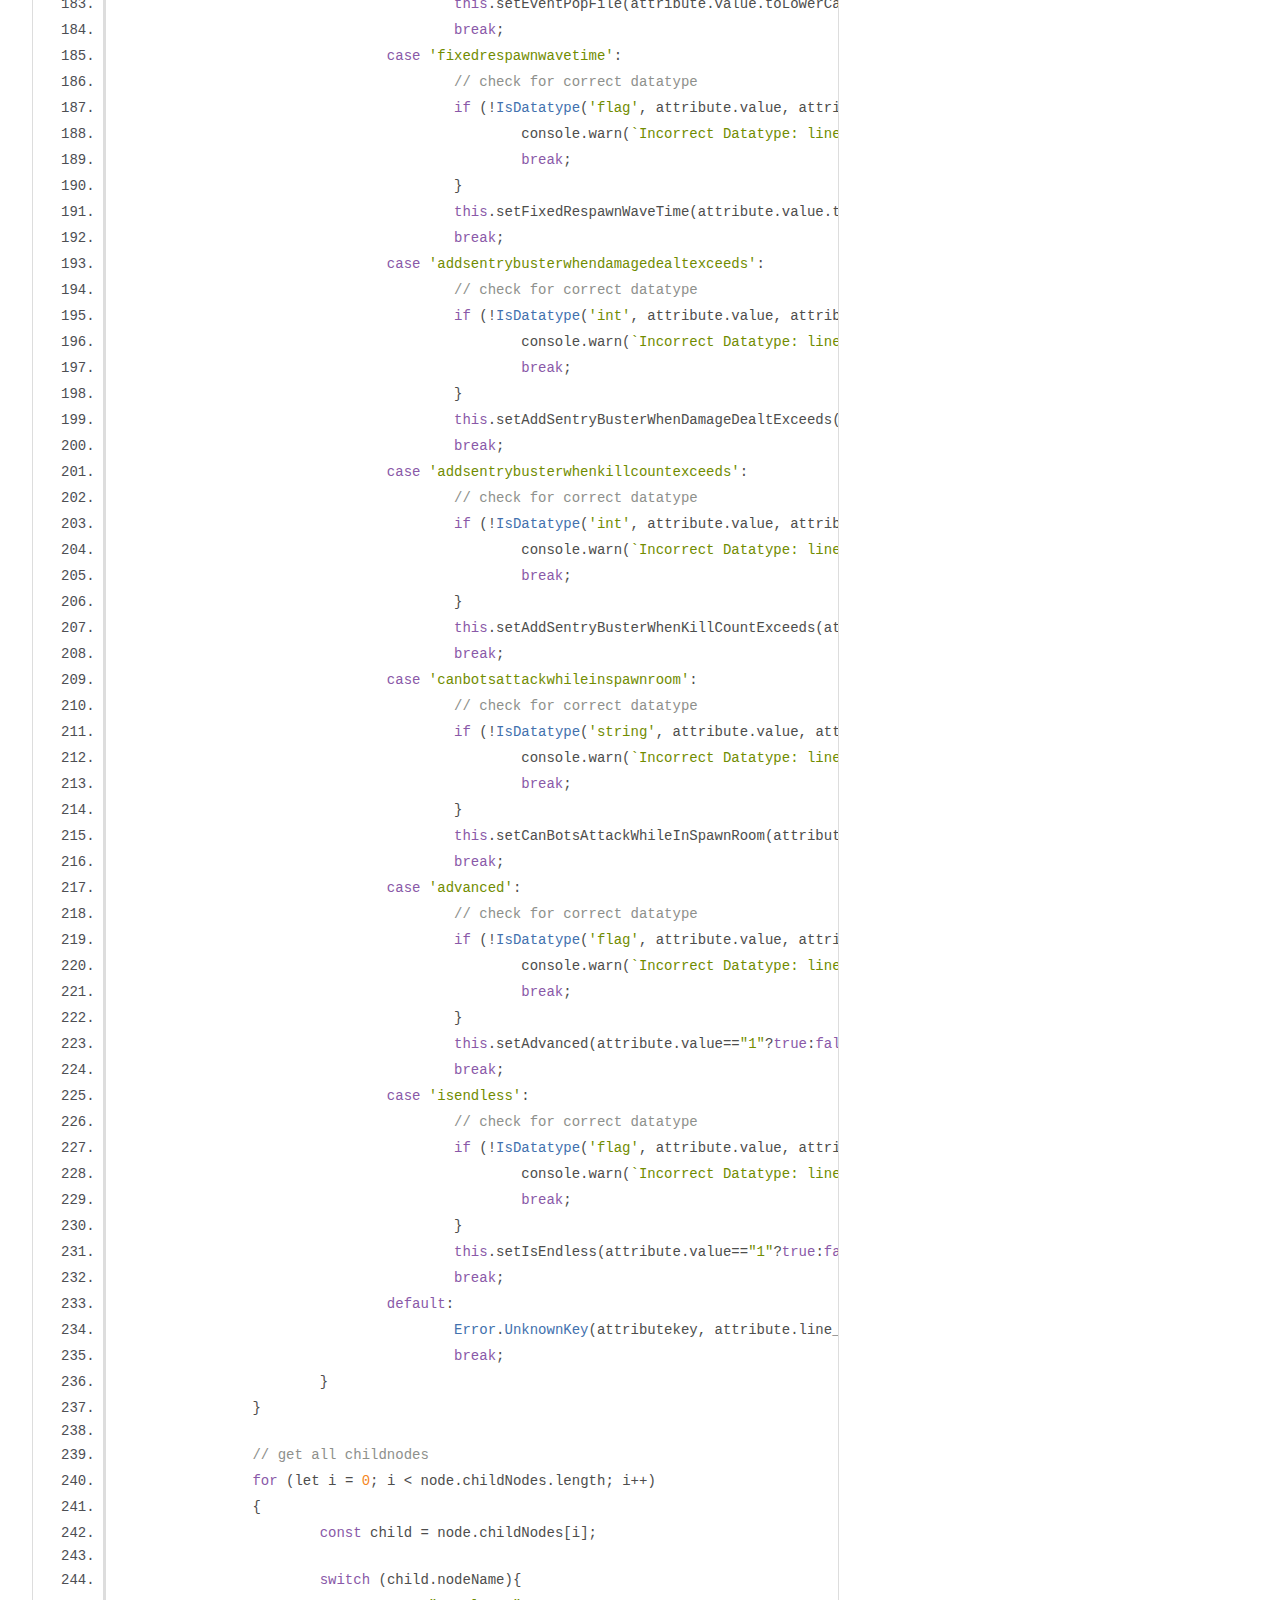
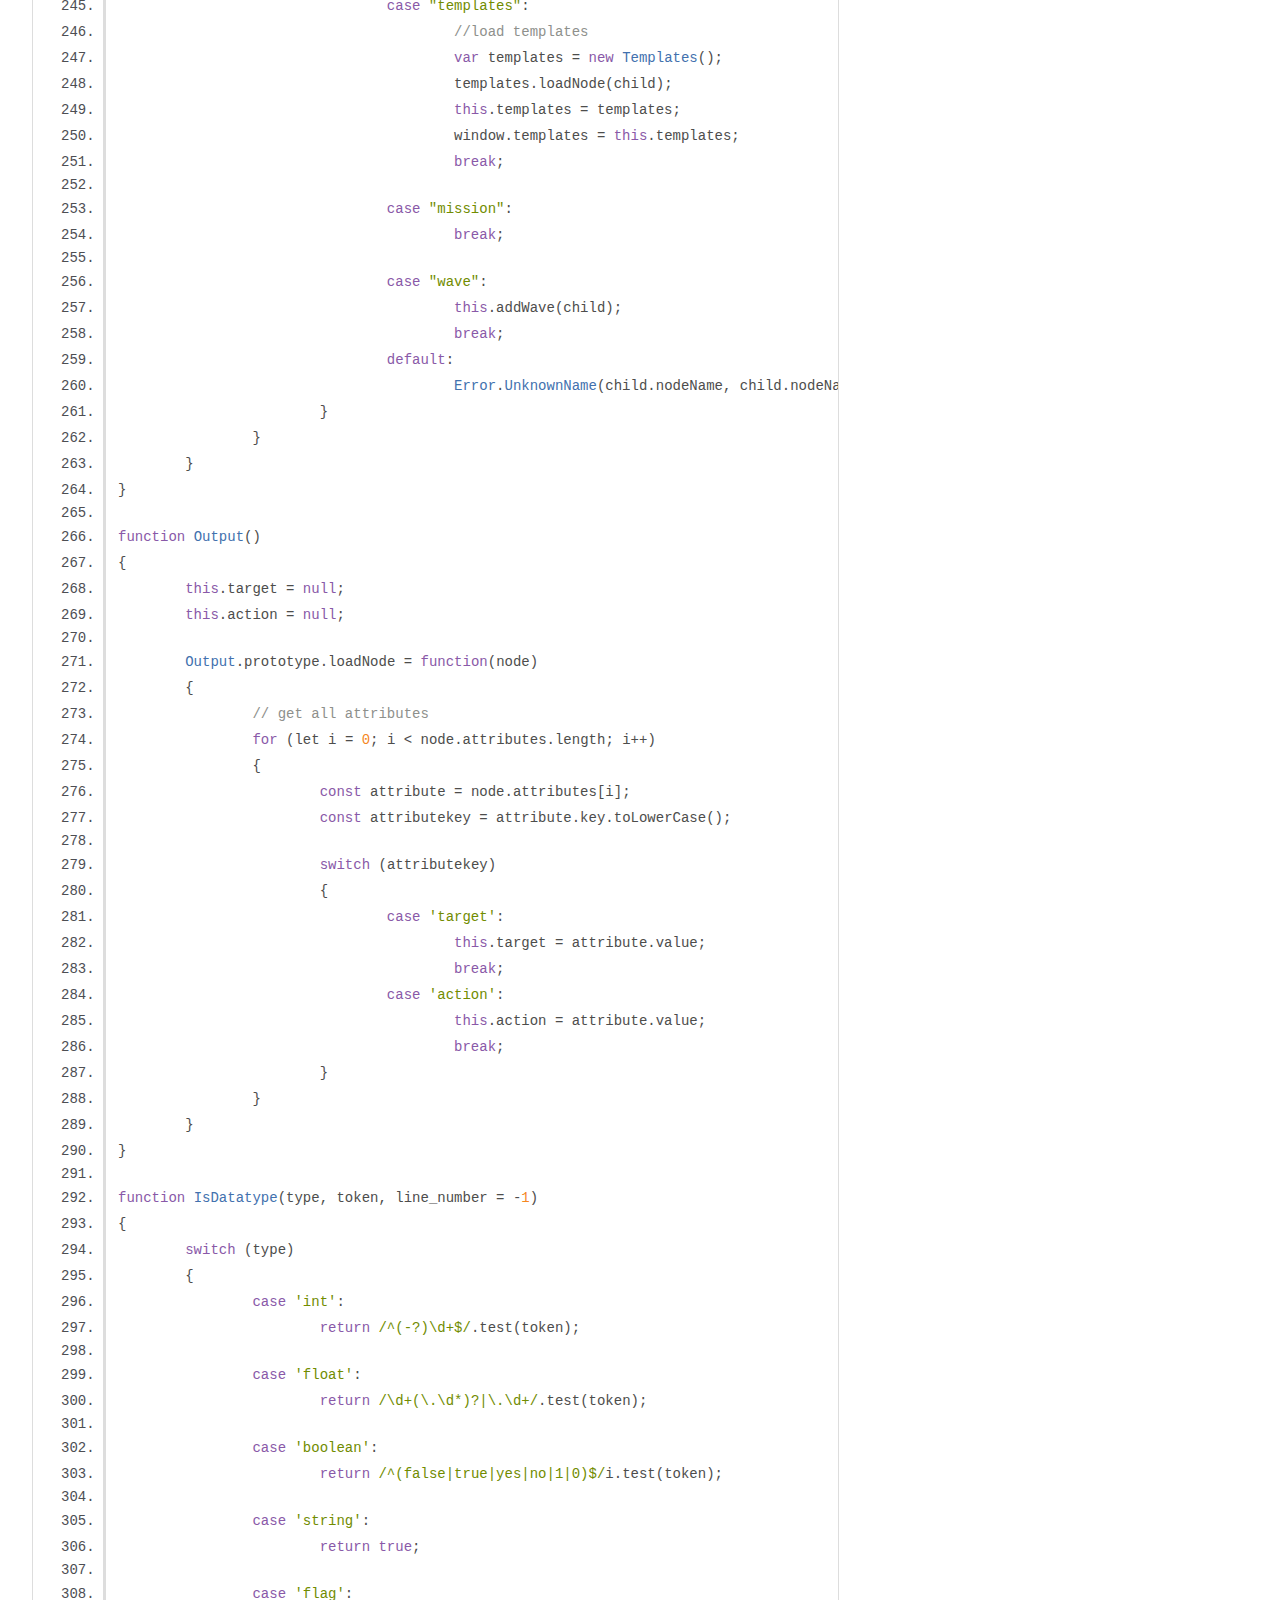
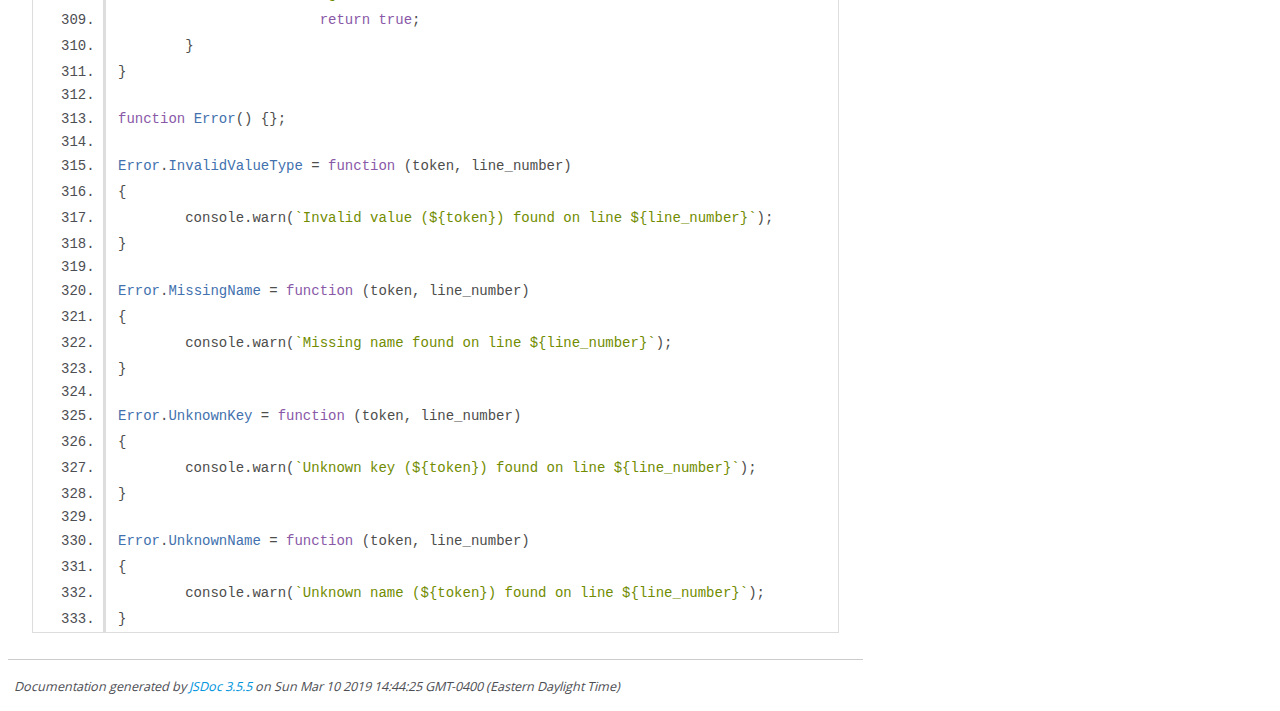
<file: dev/population.js.html>
<!DOCTYPE html>
<html lang="en">
<head>
    <meta charset="utf-8">
    <title>JSDoc: Source: population.js</title>

    <script src="scripts/prettify/prettify.js"> </script>
    <script src="scripts/prettify/lang-css.js"> </script>
    <!--[if lt IE 9]>
      <script src="//html5shiv.googlecode.com/svn/trunk/html5.js"></script>
    <![endif]-->
    <link type="text/css" rel="stylesheet" href="styles/prettify-tomorrow.css">
    <link type="text/css" rel="stylesheet" href="styles/jsdoc-default.css">
</head>

<body>

<div id="main">

    <h1 class="page-title">Source: population.js</h1>

    



    
    <section>
        <article>
            <pre class="prettyprint source linenums"><code>"use strict";

/**
 * @author JaidenDestroyer
 */

/**
 * Represents a Population
 * @constructor
 *
 * @property {number} startingcurrency=0 - How much money does red team start with?
 * @property {number} respawnwavetime=10  - How much time (in seconds) does it take for a player to respawn
 * @property {boolean} eventpopfile=null - Halloween mode?
 * @property {boolean} fixedrespawnwavetime=null - Should the respawn time not change?
 * @property {boolean} addsentrybusterwhendamagedealtexceeds=null - Add a sentry buster when a certain damage threshold is met
 * @property {boolean} addsentrybusterwhenkillcountexceeds=null - Add a sentry buster when a centain amount of bots are killed
 * @property {boolean} canbotsattackwhileinspawnroom=null - Can the bots attack while they are in their spawn?
 * @property {boolean} advanced=null - Is the mission advanced?
 * @property {boolean} isendless=null - Is the wave endless?
 * @property {array} waves - Array of all waves
 * @property {object} templates - Constructor Function to control templates
 */
function Population() 
{
	this.startingcurrency = 0;
	this.respawnwavetime = null;
	this.eventpopfile = null;
	this.fixedrespawnwavetime = null;
	this.addsentrybusterwhendamagedealtexceeds = null;
	this.addsentrybusterwhenkillcountexceeds = null;
	this.canbotsattackwhileinspawnroom = null;
	this.advanced = null;
	this.isendless = null;

	this.waves = new Array();
	this.templates = null;

	// setStartingCurrency @StartingCurrency: integer
	Population.prototype.setStartingCurrency = function(StartingCurrency) 
	{
		if (this.startingcurrency != StartingCurrency)
		{	
			// fix overflow issue
			if (StartingCurrency > 30000) { console.warn(`StartingCurrency Overflow: ${StartingCurrency}`); StartingCurrency = 30000; }
			this.startingcurrency = StartingCurrency;
		}
	}

	// setRespawnWaveTime @RespawnWaveTime: integer
	Population.prototype.setRespawnWaveTime = function(RespawnWaveTime) 
	{	
		// check if the new var DOES NOT match the current var
		if (this.respawnwavetime != RespawnWaveTime)
		{	
			this.respawnwavetime = RespawnWaveTime;
		}
	}

	// setEventPopFile @EventPopFile: bool
	Population.prototype.setEventPopFile = function(EventPopFile)
	{
		// check if the new var DOES NOT match the current var
		if (this.eventpopfile != EventPopFile)
		{	
			this.eventpopfile = EventPopFile;
		}
	}

	// setFixedRespawnWaveTime @FixedRespawnWaveTime: bool
	Population.prototype.setFixedRespawnWaveTime = function(FixedRespawnWaveTime)
	{
		// check if the new var DOES NOT match the current var
		if (this.fixedrespawnwavetime != FixedRespawnWaveTime)
		{	
			this.fixedrespawnwavetime = FixedRespawnWaveTime;
		}
	}

	// setAddSentryBusterWhenDamageDealtExceeds @AddSentryBusterWhenDamageDealtExceeds: integer
	Population.prototype.setAddSentryBusterWhenDamageDealtExceeds = function(AddSentryBusterWhenDamageDealtExceeds)
	{
		// check if the new var DOES NOT match the current var
		if (this.addsentrybusterwhendamagedealtexceeds != AddSentryBusterWhenDamageDealtExceeds)
		{	
			this.addsentrybusterwhendamagedealtexceeds = AddSentryBusterWhenDamageDealtExceeds;
		}
	}

	// setAddSentryBusterWhenKillCountExceeds @AddSentryBusterWhenKillCountExceeds: integer
	Population.prototype.setAddSentryBusterWhenKillCountExceeds = function(AddSentryBusterWhenKillCountExceeds)
	{
		// check if the new var DOES NOT match the current var
		if (this.addsentrybusterwhenkillcountexceeds != AddSentryBusterWhenKillCountExceeds)
		{	
			this.addsentrybusterwhenkillcountexceeds = AddSentryBusterWhenKillCountExceeds;
		}
	}

	// setCanBotsAttackWhileInSpawnRoom @CanBotsAttackWhileInSpawnRoom: bool
	Population.prototype.setCanBotsAttackWhileInSpawnRoom = function(CanBotsAttackWhileInSpawnRoom) 
	{
		// check if the new var DOES NOT match the current var
		if (this.canbotsattackwhileinspawnroom != CanBotsAttackWhileInSpawnRoom)
		{
			this.canbotsattackwhileinspawnroom = CanBotsAttackWhileInSpawnRoom;
		}
	}

	// setAdvanced @Advanced: bool (flag)
	Population.prototype.setAdvanced = function(Advanced) 
	{
		// check if the new var DOES NOT match the current var
		if (this.advanced != Advanced)
		{
			this.advanced = Advanced;
		}
	}

	// setIsEndless @IsEndless: bool (flag)
	Population.prototype.setIsEndless = function(IsEndless) 
	{
		// check if the new var DOES NOT match the current var
		if (this.isendless != IsEndless)
		{
			this.isendless = IsEndless;
		}
	}

	Population.prototype.addWave = function(node=null)
	{
		const wave = new Wave();
		if (node)
		{
			wave.loadNode(node);
		}
		this.waves.push(wave);
	}

	Population.prototype.addTemplates = function(templates)
	{
		this.templates.push(templates);
	}

	/**
	 * Load nodes created by the parser into this function 
	 * @see {@link parse} for information about the parser
	 * @function
	 *
	 * @param {object} node - The node created by the parser.
	 */
	Population.prototype.loadNode = function(node)
	{
		// get all attributes
		for (let i = 0; i &lt; node.attributes.length; i++) 
		{ 
			const attribute = node.attributes[i];
			const attributekey = attribute.key.toLowerCase();

			switch (attributekey)
			{
				case 'startingcurrency': 
					// check for correct datatype
					if (!IsDatatype('int', attribute.value, attribute.line_number)) {
						console.warn(`Incorrect Datatype: line ${attribute.line_number}`);
						break;
					} 
					this.setStartingCurrency(attribute.value);
					break;
				case 'respawnwavetime':
					// check for correct datatype
					if (!IsDatatype('int', attribute.value, attribute.line_number)) {
						console.warn(`Incorrect Datatype: line ${attribute.line_number}`);
						break;
					}
					this.setRespawnWaveTime(attribute.value);
					break;
				case 'eventpopfile':
					// check for correct datatype
					if (!IsDatatype('string', attribute.value, attribute.line_number)) {
						console.warn(`Incorrect Datatype: line ${attribute.line_number}`);
						break;
					}
					this.setEventPopFile(attribute.value.toLowerCase()=="halloween"?true:false);
					break;
				case 'fixedrespawnwavetime':
					// check for correct datatype
					if (!IsDatatype('flag', attribute.value, attribute.line_number)) {
						console.warn(`Incorrect Datatype: line ${attribute.line_number}`);
						break;
					}
					this.setFixedRespawnWaveTime(attribute.value.toLowerCase()=="yes"?true:false);
					break;
				case 'addsentrybusterwhendamagedealtexceeds':
					// check for correct datatype
					if (!IsDatatype('int', attribute.value, attribute.line_number)) {
						console.warn(`Incorrect Datatype: line ${attribute.line_number}`);
						break;
					}
					this.setAddSentryBusterWhenDamageDealtExceeds(attribute.value);
					break;
				case 'addsentrybusterwhenkillcountexceeds':
					// check for correct datatype
					if (!IsDatatype('int', attribute.value, attribute.line_number)) {
						console.warn(`Incorrect Datatype: line ${attribute.line_number}`);
						break;
					}
					this.setAddSentryBusterWhenKillCountExceeds(attribute.value);
					break;
				case 'canbotsattackwhileinspawnroom':
					// check for correct datatype
					if (!IsDatatype('string', attribute.value, attribute.line_number)) {
						console.warn(`Incorrect Datatype: line ${attribute.line_number}`);
						break;
					}
					this.setCanBotsAttackWhileInSpawnRoom(attribute.value.toLowerCase()=="yes"?true:false);
					break;
				case 'advanced':
					// check for correct datatype
					if (!IsDatatype('flag', attribute.value, attribute.line_number)) {
						console.warn(`Incorrect Datatype: line ${attribute.line_number}`);
						break;
					}
					this.setAdvanced(attribute.value=="1"?true:false);
					break;
				case 'isendless':
					// check for correct datatype
					if (!IsDatatype('flag', attribute.value, attribute.line_number)) {
						console.warn(`Incorrect Datatype: line ${attribute.line_number}`);
						break;
					}
					this.setIsEndless(attribute.value=="1"?true:false);
					break;
				default:
					Error.UnknownKey(attributekey, attribute.line_number);
					break;
			}
		}

		// get all childnodes
		for (let i = 0; i &lt; node.childNodes.length; i++) 
		{ 
			const child = node.childNodes[i];

			switch (child.nodeName){
				case "templates":
					//load templates
					var templates = new Templates();
					templates.loadNode(child);
					this.templates = templates;
					window.templates = this.templates;
					break;

				case "mission":
					break;

				case "wave":
					this.addWave(child);
					break;
				default:
					Error.UnknownName(child.nodeName, child.nodeName_linenumber)
			}
		}
	}
}

function Output()
{
	this.target = null;
	this.action = null;

	Output.prototype.loadNode = function(node)
	{
		// get all attributes
		for (let i = 0; i &lt; node.attributes.length; i++) 
		{ 
			const attribute = node.attributes[i];
			const attributekey = attribute.key.toLowerCase();

			switch (attributekey)
			{
				case 'target': 
					this.target = attribute.value;
					break;
				case 'action':
					this.action = attribute.value;
					break;
			}
		}
	}
}

function IsDatatype(type, token, line_number = -1)
{
	switch (type) 
	{
		case 'int':
			return /^(-?)\d+$/.test(token);

		case 'float':
			return /\d+(\.\d*)?|\.\d+/.test(token);

		case 'boolean':
			return /^(false|true|yes|no|1|0)$/i.test(token);

		case 'string':
			return true;

		case 'flag':
			return true;
	}
}

function Error() {};

Error.InvalidValueType = function (token, line_number)
{
	console.warn(`Invalid value (${token}) found on line ${line_number}`);
}

Error.MissingName = function (token, line_number)
{
	console.warn(`Missing name found on line ${line_number}`);
}

Error.UnknownKey = function (token, line_number)
{
	console.warn(`Unknown key (${token}) found on line ${line_number}`);
}

Error.UnknownName = function (token, line_number)
{
	console.warn(`Unknown name (${token}) found on line ${line_number}`);
}</code></pre>
        </article>
    </section>




</div>

<nav>
    <h2><a href="index.html">Home</a></h2><h3>Classes</h3><ul><li><a href="parse.html">parse</a></li><li><a href="Population.html">Population</a></li><li><a href="WaveBar.html">WaveBar</a></li></ul><h3>Global</h3><ul><li><a href="global.html#get_attributes">get_attributes</a></li></ul>
</nav>

<br class="clear">

<footer>
    Documentation generated by <a href="https://github.com/jsdoc3/jsdoc">JSDoc 3.5.5</a> on Sun Mar 10 2019 14:44:25 GMT-0400 (Eastern Daylight Time)
</footer>

<script> prettyPrint(); </script>
<script src="scripts/linenumber.js"> </script>
</body>
</html>
</file>
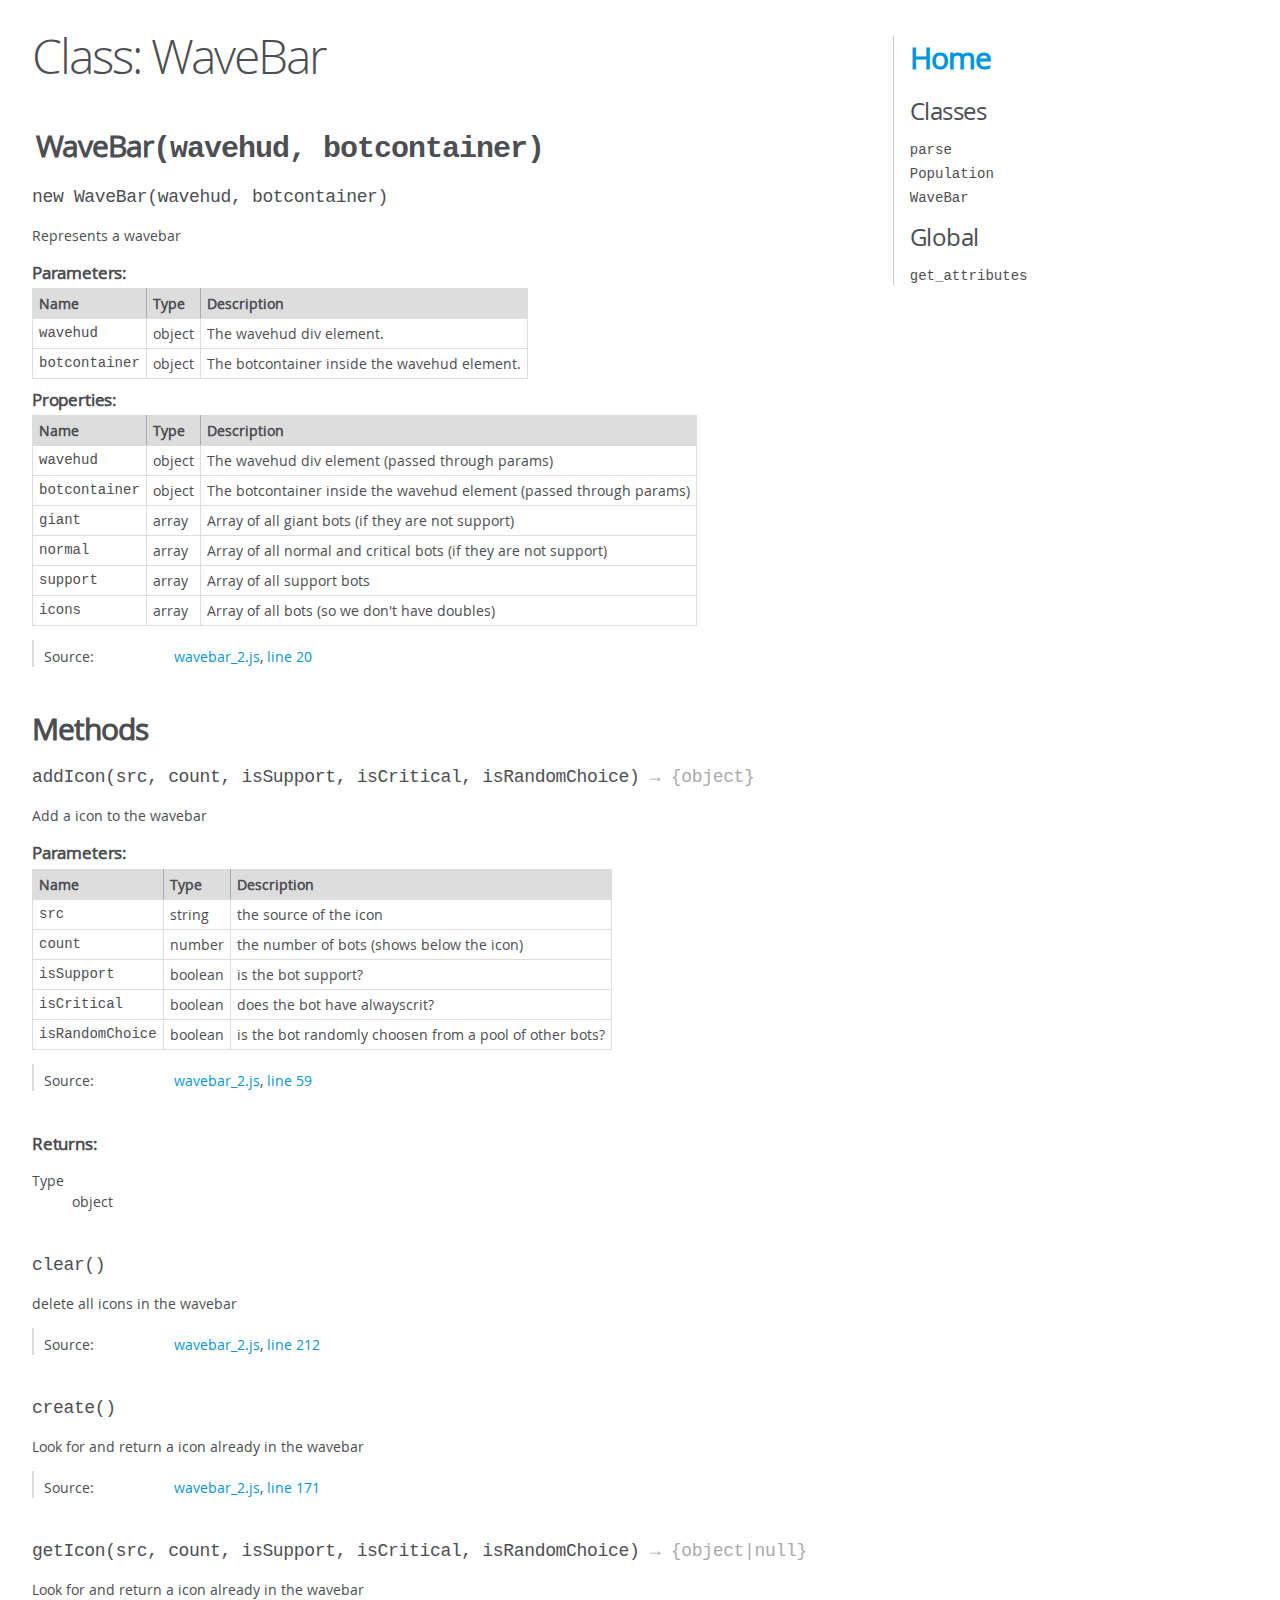
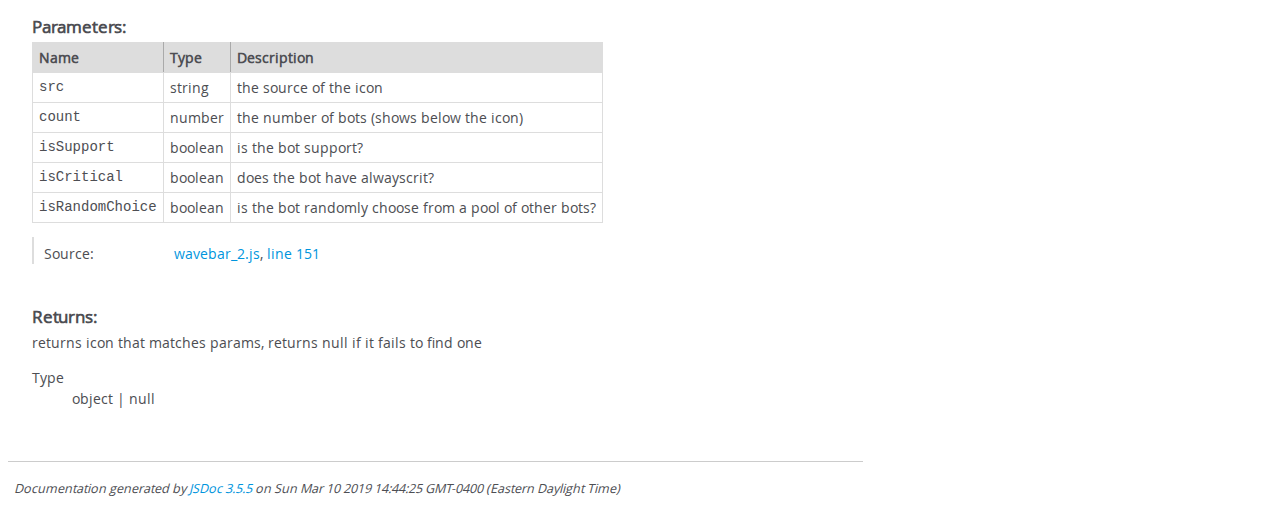
<file: dev/WaveBar.html>
<!DOCTYPE html>
<html lang="en">
<head>
    <meta charset="utf-8">
    <title>JSDoc: Class: WaveBar</title>

    <script src="scripts/prettify/prettify.js"> </script>
    <script src="scripts/prettify/lang-css.js"> </script>
    <!--[if lt IE 9]>
      <script src="//html5shiv.googlecode.com/svn/trunk/html5.js"></script>
    <![endif]-->
    <link type="text/css" rel="stylesheet" href="styles/prettify-tomorrow.css">
    <link type="text/css" rel="stylesheet" href="styles/jsdoc-default.css">
</head>

<body>

<div id="main">

    <h1 class="page-title">Class: WaveBar</h1>

    




<section>

<header>
    
        <h2><span class="attribs"><span class="type-signature"></span></span>WaveBar<span class="signature">(wavehud, botcontainer)</span><span class="type-signature"></span></h2>
        
    
</header>

<article>
    <div class="container-overview">
    
        

    

    
    <h4 class="name" id="WaveBar"><span class="type-signature"></span>new WaveBar<span class="signature">(wavehud, botcontainer)</span><span class="type-signature"></span></h4>
    

    



<div class="description">
    Represents a wavebar
</div>









    <h5>Parameters:</h5>
    

<table class="params">
    <thead>
    <tr>
        
        <th>Name</th>
        

        <th>Type</th>

        

        

        <th class="last">Description</th>
    </tr>
    </thead>

    <tbody>
    

        <tr>
            
                <td class="name"><code>wavehud</code></td>
            

            <td class="type">
            
                
<span class="param-type">object</span>


            
            </td>

            

            

            <td class="description last">The wavehud div element.</td>
        </tr>

    

        <tr>
            
                <td class="name"><code>botcontainer</code></td>
            

            <td class="type">
            
                
<span class="param-type">object</span>


            
            </td>

            

            

            <td class="description last">The botcontainer inside the wavehud element.</td>
        </tr>

    
    </tbody>
</table>






    <h5 class="subsection-title">Properties:</h5>

    

<table class="props">
    <thead>
    <tr>
        
        <th>Name</th>
        

        <th>Type</th>

        

        

        <th class="last">Description</th>
    </tr>
    </thead>

    <tbody>
    

        <tr>
            
                <td class="name"><code>wavehud</code></td>
            

            <td class="type">
            
                
<span class="param-type">object</span>


            
            </td>

            

            

            <td class="description last">The wavehud div element (passed through params)</td>
        </tr>

    

        <tr>
            
                <td class="name"><code>botcontainer</code></td>
            

            <td class="type">
            
                
<span class="param-type">object</span>


            
            </td>

            

            

            <td class="description last">The botcontainer inside the wavehud element (passed through params)</td>
        </tr>

    

        <tr>
            
                <td class="name"><code>giant</code></td>
            

            <td class="type">
            
                
<span class="param-type">array</span>


            
            </td>

            

            

            <td class="description last">Array of all giant bots (if they are not support)</td>
        </tr>

    

        <tr>
            
                <td class="name"><code>normal</code></td>
            

            <td class="type">
            
                
<span class="param-type">array</span>


            
            </td>

            

            

            <td class="description last">Array of all normal and critical bots (if they are not support)</td>
        </tr>

    

        <tr>
            
                <td class="name"><code>support</code></td>
            

            <td class="type">
            
                
<span class="param-type">array</span>


            
            </td>

            

            

            <td class="description last">Array of all support bots</td>
        </tr>

    

        <tr>
            
                <td class="name"><code>icons</code></td>
            

            <td class="type">
            
                
<span class="param-type">array</span>


            
            </td>

            

            

            <td class="description last">Array of all bots (so we don't have doubles)</td>
        </tr>

    
    </tbody>
</table>




<dl class="details">

    

    

    

    

    

    

    

    

    

    

    

    

    
    <dt class="tag-source">Source:</dt>
    <dd class="tag-source"><ul class="dummy"><li>
        <a href="wavebar_2.js.html">wavebar_2.js</a>, <a href="wavebar_2.js.html#line20">line 20</a>
    </li></ul></dd>
    

    

    

    
</dl>


















    
    </div>

    

    

    

    

    

    

    

    
        <h3 class="subsection-title">Methods</h3>

        
            

    

    
    <h4 class="name" id="addIcon"><span class="type-signature"></span>addIcon<span class="signature">(src, count, isSupport, isCritical, isRandomChoice)</span><span class="type-signature"> &rarr; {object}</span></h4>
    

    



<div class="description">
    Add a icon to the wavebar
</div>









    <h5>Parameters:</h5>
    

<table class="params">
    <thead>
    <tr>
        
        <th>Name</th>
        

        <th>Type</th>

        

        

        <th class="last">Description</th>
    </tr>
    </thead>

    <tbody>
    

        <tr>
            
                <td class="name"><code>src</code></td>
            

            <td class="type">
            
                
<span class="param-type">string</span>


            
            </td>

            

            

            <td class="description last">the source of the icon</td>
        </tr>

    

        <tr>
            
                <td class="name"><code>count</code></td>
            

            <td class="type">
            
                
<span class="param-type">number</span>


            
            </td>

            

            

            <td class="description last">the number of bots (shows below the icon)</td>
        </tr>

    

        <tr>
            
                <td class="name"><code>isSupport</code></td>
            

            <td class="type">
            
                
<span class="param-type">boolean</span>


            
            </td>

            

            

            <td class="description last">is the bot support?</td>
        </tr>

    

        <tr>
            
                <td class="name"><code>isCritical</code></td>
            

            <td class="type">
            
                
<span class="param-type">boolean</span>


            
            </td>

            

            

            <td class="description last">does the bot have alwayscrit?</td>
        </tr>

    

        <tr>
            
                <td class="name"><code>isRandomChoice</code></td>
            

            <td class="type">
            
                
<span class="param-type">boolean</span>


            
            </td>

            

            

            <td class="description last">is the bot randomly choosen from a pool of other bots?</td>
        </tr>

    
    </tbody>
</table>






<dl class="details">

    

    

    

    

    

    

    

    

    

    

    

    

    
    <dt class="tag-source">Source:</dt>
    <dd class="tag-source"><ul class="dummy"><li>
        <a href="wavebar_2.js.html">wavebar_2.js</a>, <a href="wavebar_2.js.html#line59">line 59</a>
    </li></ul></dd>
    

    

    

    
</dl>













<h5>Returns:</h5>

        


<dl>
    <dt>
        Type
    </dt>
    <dd>
        
<span class="param-type">object</span>


    </dd>
</dl>

    





        
            

    

    
    <h4 class="name" id="clear"><span class="type-signature"></span>clear<span class="signature">()</span><span class="type-signature"></span></h4>
    

    



<div class="description">
    delete all icons in the wavebar
</div>













<dl class="details">

    

    

    

    

    

    

    

    

    

    

    

    

    
    <dt class="tag-source">Source:</dt>
    <dd class="tag-source"><ul class="dummy"><li>
        <a href="wavebar_2.js.html">wavebar_2.js</a>, <a href="wavebar_2.js.html#line212">line 212</a>
    </li></ul></dd>
    

    

    

    
</dl>


















        
            

    

    
    <h4 class="name" id="create"><span class="type-signature"></span>create<span class="signature">()</span><span class="type-signature"></span></h4>
    

    



<div class="description">
    Look for and return a icon already in the wavebar
</div>













<dl class="details">

    

    

    

    

    

    

    

    

    

    

    

    

    
    <dt class="tag-source">Source:</dt>
    <dd class="tag-source"><ul class="dummy"><li>
        <a href="wavebar_2.js.html">wavebar_2.js</a>, <a href="wavebar_2.js.html#line171">line 171</a>
    </li></ul></dd>
    

    

    

    
</dl>


















        
            

    

    
    <h4 class="name" id="getIcon"><span class="type-signature"></span>getIcon<span class="signature">(src, count, isSupport, isCritical, isRandomChoice)</span><span class="type-signature"> &rarr; {object|null}</span></h4>
    

    



<div class="description">
    Look for and return a icon already in the wavebar
</div>









    <h5>Parameters:</h5>
    

<table class="params">
    <thead>
    <tr>
        
        <th>Name</th>
        

        <th>Type</th>

        

        

        <th class="last">Description</th>
    </tr>
    </thead>

    <tbody>
    

        <tr>
            
                <td class="name"><code>src</code></td>
            

            <td class="type">
            
                
<span class="param-type">string</span>


            
            </td>

            

            

            <td class="description last">the source of the icon</td>
        </tr>

    

        <tr>
            
                <td class="name"><code>count</code></td>
            

            <td class="type">
            
                
<span class="param-type">number</span>


            
            </td>

            

            

            <td class="description last">the number of bots (shows below the icon)</td>
        </tr>

    

        <tr>
            
                <td class="name"><code>isSupport</code></td>
            

            <td class="type">
            
                
<span class="param-type">boolean</span>


            
            </td>

            

            

            <td class="description last">is the bot support?</td>
        </tr>

    

        <tr>
            
                <td class="name"><code>isCritical</code></td>
            

            <td class="type">
            
                
<span class="param-type">boolean</span>


            
            </td>

            

            

            <td class="description last">does the bot have alwayscrit?</td>
        </tr>

    

        <tr>
            
                <td class="name"><code>isRandomChoice</code></td>
            

            <td class="type">
            
                
<span class="param-type">boolean</span>


            
            </td>

            

            

            <td class="description last">is the bot randomly choose from a pool of other bots?</td>
        </tr>

    
    </tbody>
</table>






<dl class="details">

    

    

    

    

    

    

    

    

    

    

    

    

    
    <dt class="tag-source">Source:</dt>
    <dd class="tag-source"><ul class="dummy"><li>
        <a href="wavebar_2.js.html">wavebar_2.js</a>, <a href="wavebar_2.js.html#line151">line 151</a>
    </li></ul></dd>
    

    

    

    
</dl>













<h5>Returns:</h5>

        
<div class="param-desc">
    returns icon that matches params, returns null if it fails to find one
</div>



<dl>
    <dt>
        Type
    </dt>
    <dd>
        
<span class="param-type">object</span>
|

<span class="param-type">null</span>


    </dd>
</dl>

    





        
    

    

    
</article>

</section>




</div>

<nav>
    <h2><a href="index.html">Home</a></h2><h3>Classes</h3><ul><li><a href="parse.html">parse</a></li><li><a href="Population.html">Population</a></li><li><a href="WaveBar.html">WaveBar</a></li></ul><h3>Global</h3><ul><li><a href="global.html#get_attributes">get_attributes</a></li></ul>
</nav>

<br class="clear">

<footer>
    Documentation generated by <a href="https://github.com/jsdoc3/jsdoc">JSDoc 3.5.5</a> on Sun Mar 10 2019 14:44:25 GMT-0400 (Eastern Daylight Time)
</footer>

<script> prettyPrint(); </script>
<script src="scripts/linenumber.js"> </script>
</body>
</html>
</file>
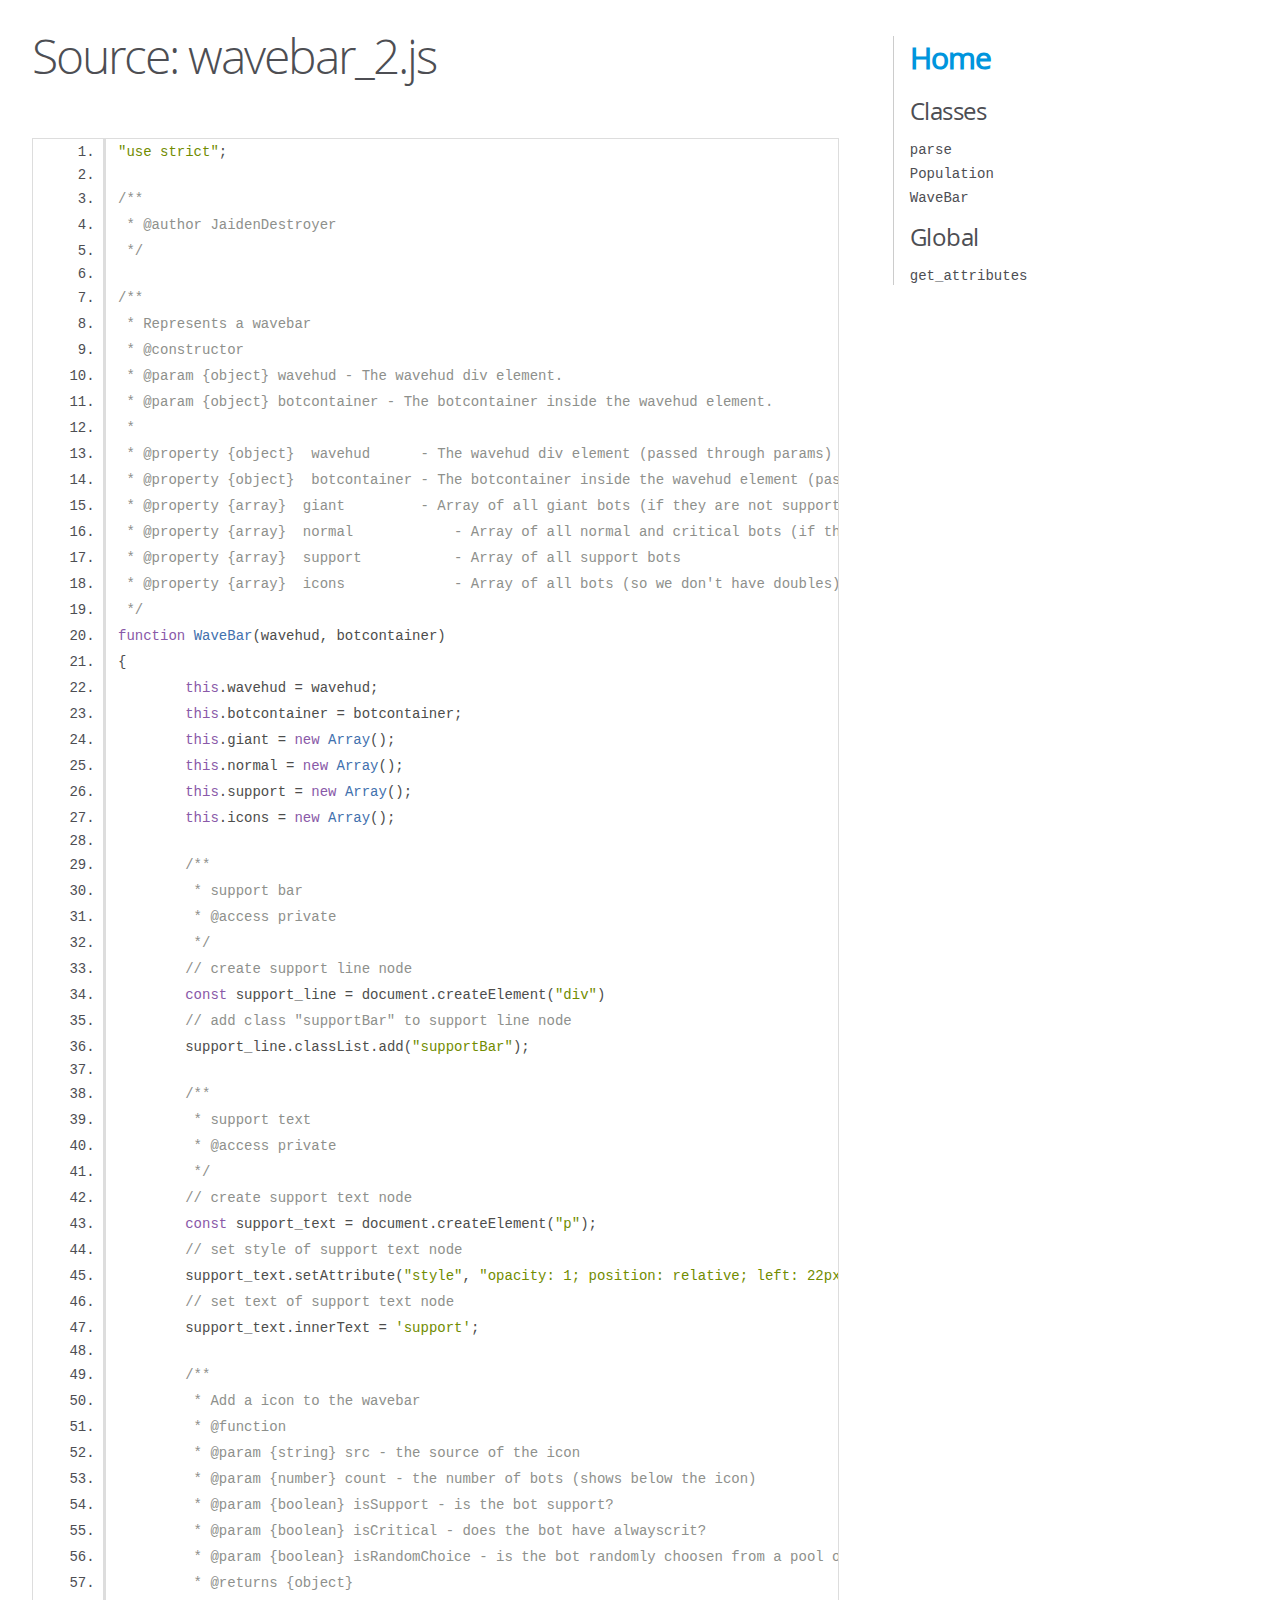
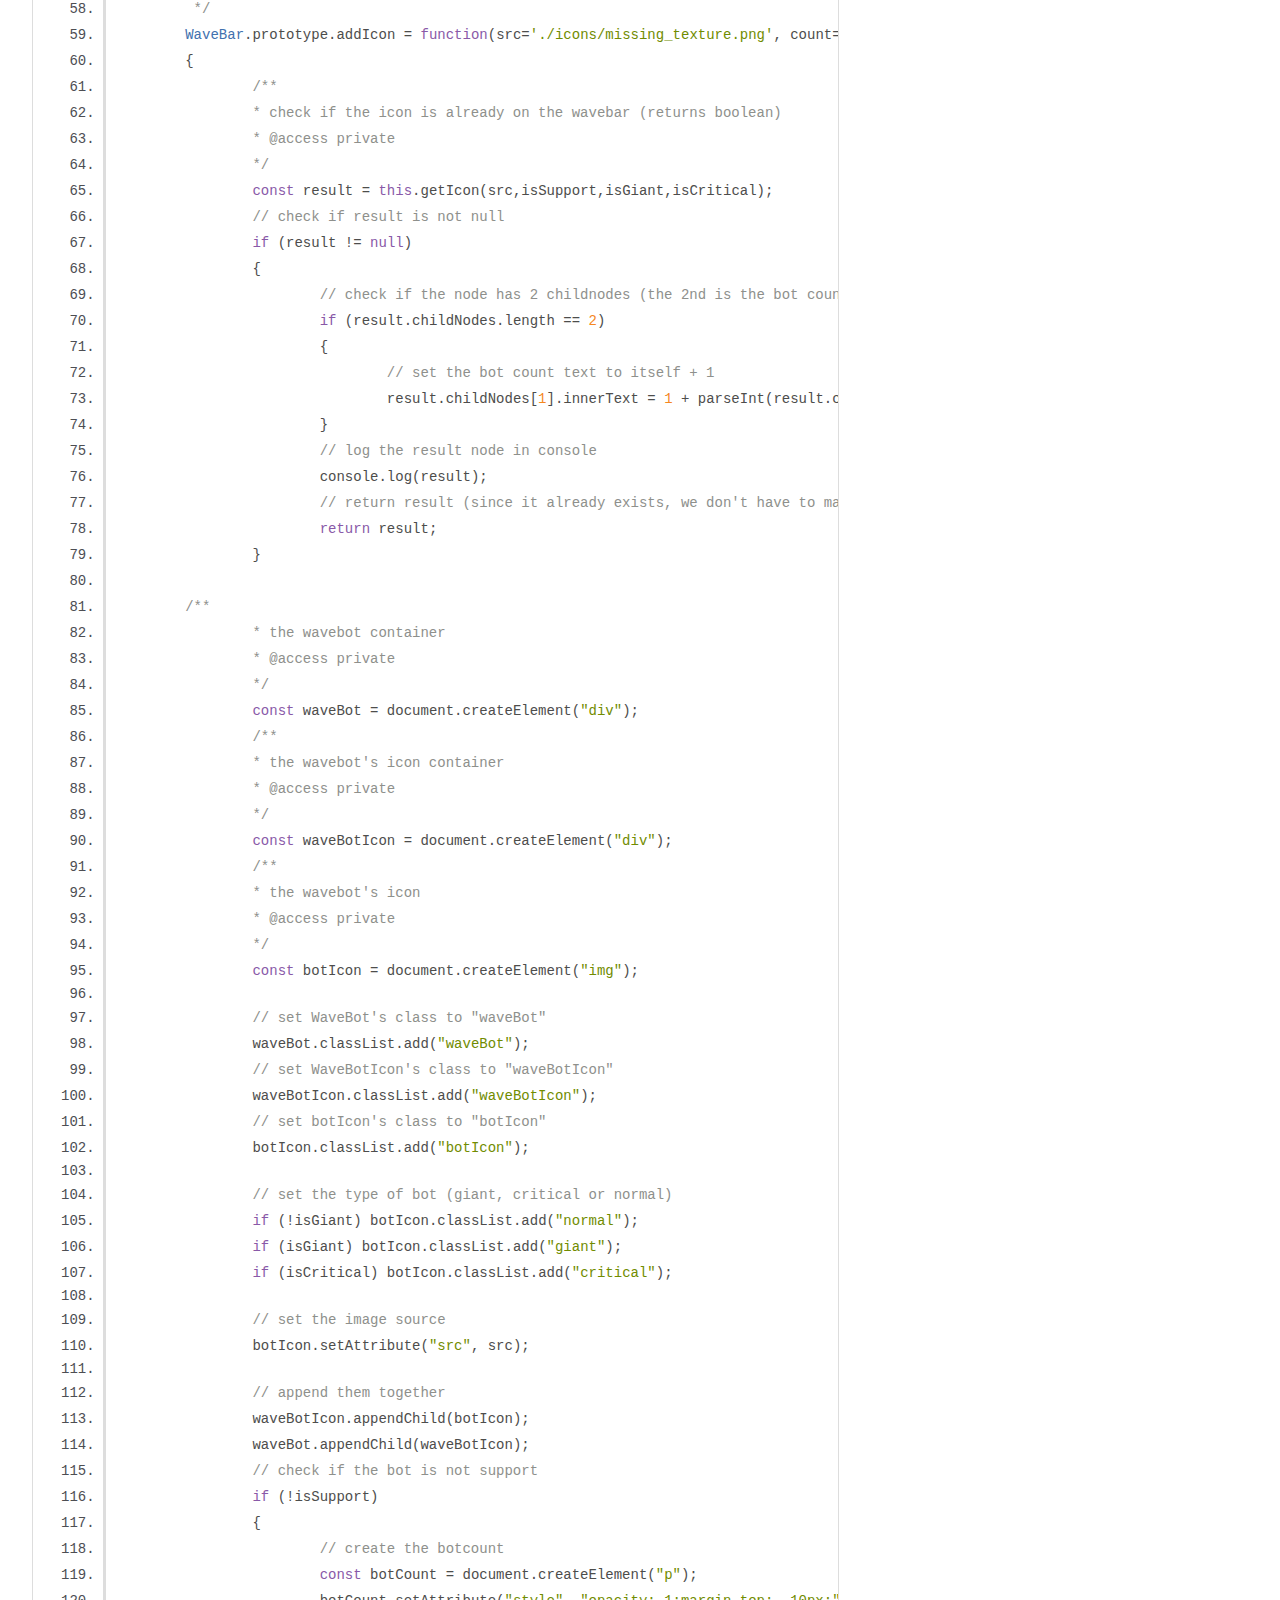
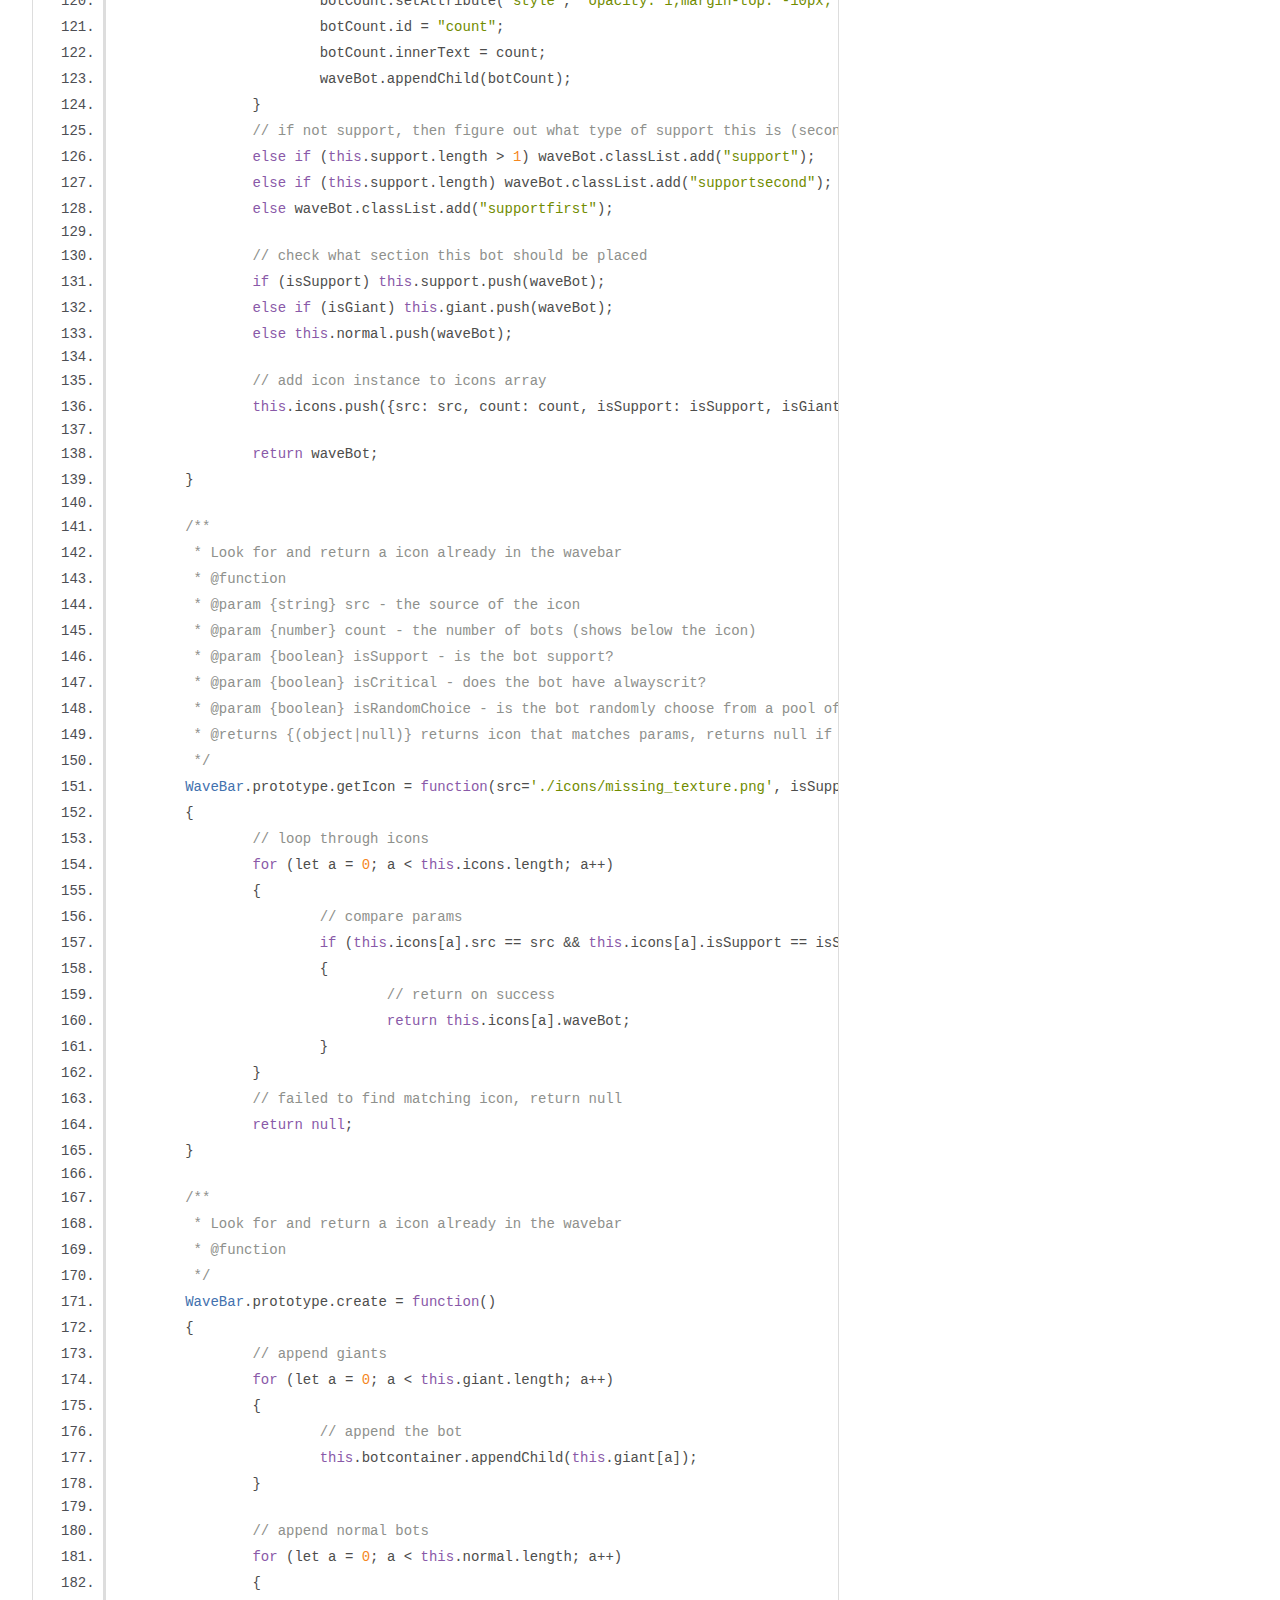
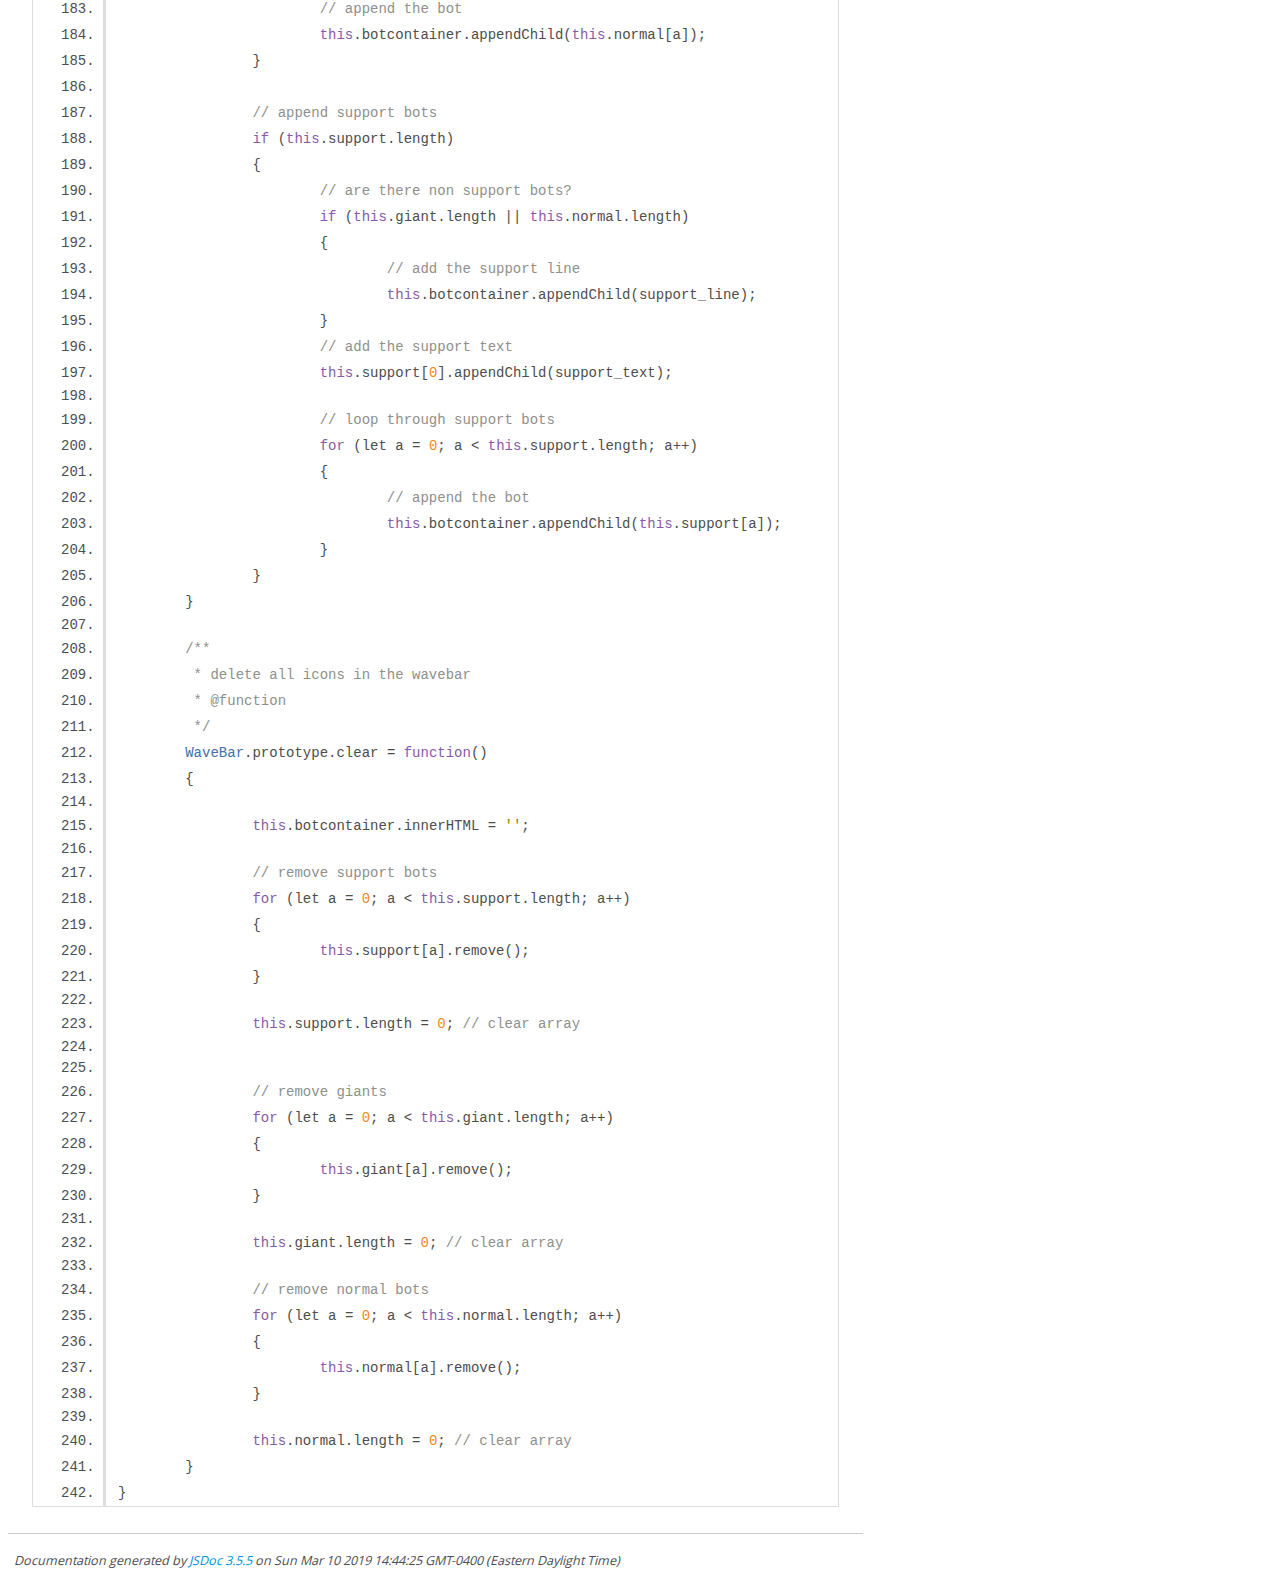
<file: dev/wavebar_2.js.html>
<!DOCTYPE html>
<html lang="en">
<head>
    <meta charset="utf-8">
    <title>JSDoc: Source: wavebar_2.js</title>

    <script src="scripts/prettify/prettify.js"> </script>
    <script src="scripts/prettify/lang-css.js"> </script>
    <!--[if lt IE 9]>
      <script src="//html5shiv.googlecode.com/svn/trunk/html5.js"></script>
    <![endif]-->
    <link type="text/css" rel="stylesheet" href="styles/prettify-tomorrow.css">
    <link type="text/css" rel="stylesheet" href="styles/jsdoc-default.css">
</head>

<body>

<div id="main">

    <h1 class="page-title">Source: wavebar_2.js</h1>

    



    
    <section>
        <article>
            <pre class="prettyprint source linenums"><code>"use strict";

/**
 * @author JaidenDestroyer
 */

/**
 * Represents a wavebar
 * @constructor
 * @param {object} wavehud - The wavehud div element.
 * @param {object} botcontainer - The botcontainer inside the wavehud element.
 *
 * @property {object}  wavehud      - The wavehud div element (passed through params)
 * @property {object}  botcontainer - The botcontainer inside the wavehud element (passed through params)
 * @property {array}  giant         - Array of all giant bots (if they are not support)
 * @property {array}  normal     	- Array of all normal and critical bots (if they are not support)
 * @property {array}  support 		- Array of all support bots
 * @property {array}  icons 		- Array of all bots (so we don't have doubles)
 */
function WaveBar(wavehud, botcontainer)
{
	this.wavehud = wavehud;
	this.botcontainer = botcontainer;
	this.giant = new Array();
	this.normal = new Array();
	this.support = new Array();	
	this.icons = new Array();

	/** 
	 * support bar
	 * @access private
	 */
	// create support line node
	const support_line = document.createElement("div")
	// add class "supportBar" to support line node
	support_line.classList.add("supportBar");

	/** 
	 * support text
	 * @access private
	 */
	// create support text node
	const support_text = document.createElement("p");
	// set style of support text node
	support_text.setAttribute("style", "opacity: 1; position: relative; left: 22px; margin-top: -10px");
	// set text of support text node
	support_text.innerText = 'support';

	/** 
	 * Add a icon to the wavebar
	 * @function 
	 * @param {string} src - the source of the icon
	 * @param {number} count - the number of bots (shows below the icon)
	 * @param {boolean} isSupport - is the bot support?
	 * @param {boolean} isCritical - does the bot have alwayscrit?
	 * @param {boolean} isRandomChoice - is the bot randomly choosen from a pool of other bots?
	 * @returns {object}
	 */
	WaveBar.prototype.addIcon = function(src='./icons/missing_texture.png', count=1, isSupport=false, isGiant=false, isCritical=false, isRandomChoice=false)
	{
		/** 
	 	* check if the icon is already on the wavebar (returns boolean)
	 	* @access private
	 	*/
		const result = this.getIcon(src,isSupport,isGiant,isCritical);
		// check if result is not null
		if (result != null) 
		{
			// check if the node has 2 childnodes (the 2nd is the bot cound text)
			if (result.childNodes.length == 2)
			{
				// set the bot count text to itself + 1
				result.childNodes[1].innerText = 1 + parseInt(result.childNodes[1].innerText);
			}
			// log the result node in console
			console.log(result);
			// return result (since it already exists, we don't have to make it again)
			return result;
		}
     	
     	/** 
	 	* the wavebot container 
		* @access private
	 	*/
		const waveBot = document.createElement("div");
		/** 
	 	* the wavebot's icon container 
		* @access private
	 	*/
		const waveBotIcon = document.createElement("div");
		/** 
	 	* the wavebot's icon
		* @access private
	 	*/
		const botIcon = document.createElement("img");

		// set WaveBot's class to "waveBot"
		waveBot.classList.add("waveBot");
		// set WaveBotIcon's class to "waveBotIcon"
		waveBotIcon.classList.add("waveBotIcon");
		// set botIcon's class to "botIcon"
		botIcon.classList.add("botIcon");

		// set the type of bot (giant, critical or normal)
		if (!isGiant) botIcon.classList.add("normal");
		if (isGiant) botIcon.classList.add("giant");
		if (isCritical) botIcon.classList.add("critical");

		// set the image source
		botIcon.setAttribute("src", src);

		// append them together
		waveBotIcon.appendChild(botIcon);
		waveBot.appendChild(waveBotIcon);
		// check if the bot is not support
		if (!isSupport) 
		{
			// create the botcount 
			const botCount = document.createElement("p");
			botCount.setAttribute("style", "opacity: 1;margin-top: -10px;");
			botCount.id = "count";
			botCount.innerText = count;
			waveBot.appendChild(botCount);
		}
		// if not support, then figure out what type of support this is (second, first, other)
		else if (this.support.length > 1) waveBot.classList.add("support");
		else if (this.support.length) waveBot.classList.add("supportsecond");
		else waveBot.classList.add("supportfirst");

		// check what section this bot should be placed
		if (isSupport) this.support.push(waveBot);
		else if (isGiant) this.giant.push(waveBot);
		else this.normal.push(waveBot);

		// add icon instance to icons array
		this.icons.push({src: src, count: count, isSupport: isSupport, isGiant: isGiant, isCritical: isCritical, waveBot: waveBot});

		return waveBot;
	}

	/** 
	 * Look for and return a icon already in the wavebar
	 * @function 
	 * @param {string} src - the source of the icon
	 * @param {number} count - the number of bots (shows below the icon)
	 * @param {boolean} isSupport - is the bot support?
	 * @param {boolean} isCritical - does the bot have alwayscrit?
	 * @param {boolean} isRandomChoice - is the bot randomly choose from a pool of other bots?
	 * @returns {(object|null)} returns icon that matches params, returns null if it fails to find one
	 */
	WaveBar.prototype.getIcon = function(src='./icons/missing_texture.png', isSupport=false, isGiant=false, isCritical=false)
	{
		// loop through icons
		for (let a = 0; a &lt; this.icons.length; a++)
		{
			// compare params
			if (this.icons[a].src == src &amp;&amp; this.icons[a].isSupport == isSupport &amp;&amp; this.icons[a].isGiant == isGiant &amp;&amp; this.icons[a].isCritical == isCritical)
			{
				// return on success
				return this.icons[a].waveBot;
			}
		}
		// failed to find matching icon, return null
		return null;
	}

	/** 
	 * Look for and return a icon already in the wavebar
	 * @function 
	 */
	WaveBar.prototype.create = function()
	{
		// append giants
		for (let a = 0; a &lt; this.giant.length; a++)
		{
			// append the bot
			this.botcontainer.appendChild(this.giant[a]);
		}

		// append normal bots
		for (let a = 0; a &lt; this.normal.length; a++)
		{
			// append the bot
			this.botcontainer.appendChild(this.normal[a]);
		}
		
		// append support bots
		if (this.support.length)
		{
			// are there non support bots?
			if (this.giant.length || this.normal.length)
			{
				// add the support line
				this.botcontainer.appendChild(support_line);
			}
			// add the support text
			this.support[0].appendChild(support_text);

			// loop through support bots
			for (let a = 0; a &lt; this.support.length; a++)
			{
				// append the bot
				this.botcontainer.appendChild(this.support[a]);
			}
		}
	}

	/** 
	 * delete all icons in the wavebar
	 * @function 
	 */
	WaveBar.prototype.clear = function()
	{

		this.botcontainer.innerHTML = '';

		// remove support bots
		for (let a = 0; a &lt; this.support.length; a++)
		{
			this.support[a].remove();
		}

		this.support.length = 0; // clear array


		// remove giants
		for (let a = 0; a &lt; this.giant.length; a++)
		{
			this.giant[a].remove();
		}

		this.giant.length = 0; // clear array

		// remove normal bots
		for (let a = 0; a &lt; this.normal.length; a++)
		{
			this.normal[a].remove();
		}

		this.normal.length = 0; // clear array
	}
}</code></pre>
        </article>
    </section>




</div>

<nav>
    <h2><a href="index.html">Home</a></h2><h3>Classes</h3><ul><li><a href="parse.html">parse</a></li><li><a href="Population.html">Population</a></li><li><a href="WaveBar.html">WaveBar</a></li></ul><h3>Global</h3><ul><li><a href="global.html#get_attributes">get_attributes</a></li></ul>
</nav>

<br class="clear">

<footer>
    Documentation generated by <a href="https://github.com/jsdoc3/jsdoc">JSDoc 3.5.5</a> on Sun Mar 10 2019 14:44:25 GMT-0400 (Eastern Daylight Time)
</footer>

<script> prettyPrint(); </script>
<script src="scripts/linenumber.js"> </script>
</body>
</html>
</file>
<file: dev/styles/prettify-tomorrow.css>
/* Tomorrow Theme */
/* Original theme - https://github.com/chriskempson/tomorrow-theme */
/* Pretty printing styles. Used with prettify.js. */
/* SPAN elements with the classes below are added by prettyprint. */
/* plain text */
.pln {
  color: #4d4d4c; }

@media screen {
  /* string content */
  .str {
    color: #718c00; }

  /* a keyword */
  .kwd {
    color: #8959a8; }

  /* a comment */
  .com {
    color: #8e908c; }

  /* a type name */
  .typ {
    color: #4271ae; }

  /* a literal value */
  .lit {
    color: #f5871f; }

  /* punctuation */
  .pun {
    color: #4d4d4c; }

  /* lisp open bracket */
  .opn {
    color: #4d4d4c; }

  /* lisp close bracket */
  .clo {
    color: #4d4d4c; }

  /* a markup tag name */
  .tag {
    color: #c82829; }

  /* a markup attribute name */
  .atn {
    color: #f5871f; }

  /* a markup attribute value */
  .atv {
    color: #3e999f; }

  /* a declaration */
  .dec {
    color: #f5871f; }

  /* a variable name */
  .var {
    color: #c82829; }

  /* a function name */
  .fun {
    color: #4271ae; } }
/* Use higher contrast and text-weight for printable form. */
@media print, projection {
  .str {
    color: #060; }

  .kwd {
    color: #006;
    font-weight: bold; }

  .com {
    color: #600;
    font-style: italic; }

  .typ {
    color: #404;
    font-weight: bold; }

  .lit {
    color: #044; }

  .pun, .opn, .clo {
    color: #440; }

  .tag {
    color: #006;
    font-weight: bold; }

  .atn {
    color: #404; }

  .atv {
    color: #060; } }
/* Style */
/*
pre.prettyprint {
  background: white;
  font-family: Consolas, Monaco, 'Andale Mono', monospace;
  font-size: 12px;
  line-height: 1.5;
  border: 1px solid #ccc;
  padding: 10px; }
*/

/* Specify class=linenums on a pre to get line numbering */
ol.linenums {
  margin-top: 0;
  margin-bottom: 0; }

/* IE indents via margin-left */
li.L0,
li.L1,
li.L2,
li.L3,
li.L4,
li.L5,
li.L6,
li.L7,
li.L8,
li.L9 {
  /* */ }

/* Alternate shading for lines */
li.L1,
li.L3,
li.L5,
li.L7,
li.L9 {
  /* */ }
</file>
<file: dev/styles/jsdoc-default.css>
@font-face {
    font-family: 'Open Sans';
    font-weight: normal;
    font-style: normal;
    src: url('../fonts/OpenSans-Regular-webfont.eot');
    src:
        local('Open Sans'),
        local('OpenSans'),
        url('../fonts/OpenSans-Regular-webfont.eot?#iefix') format('embedded-opentype'),
        url('../fonts/OpenSans-Regular-webfont.woff') format('woff'),
        url('../fonts/OpenSans-Regular-webfont.svg#open_sansregular') format('svg');
}

@font-face {
    font-family: 'Open Sans Light';
    font-weight: normal;
    font-style: normal;
    src: url('../fonts/OpenSans-Light-webfont.eot');
    src:
        local('Open Sans Light'),
        local('OpenSans Light'),
        url('../fonts/OpenSans-Light-webfont.eot?#iefix') format('embedded-opentype'),
        url('../fonts/OpenSans-Light-webfont.woff') format('woff'),
        url('../fonts/OpenSans-Light-webfont.svg#open_sanslight') format('svg');
}

html
{
    overflow: auto;
    background-color: #fff;
    font-size: 14px;
}

body
{
    font-family: 'Open Sans', sans-serif;
    line-height: 1.5;
    color: #4d4e53;
    background-color: white;
}

a, a:visited, a:active {
    color: #0095dd;
    text-decoration: none;
}

a:hover {
    text-decoration: underline;
}

header
{
    display: block;
    padding: 0px 4px;
}

tt, code, kbd, samp {
    font-family: Consolas, Monaco, 'Andale Mono', monospace;
}

.class-description {
    font-size: 130%;
    line-height: 140%;
    margin-bottom: 1em;
    margin-top: 1em;
}

.class-description:empty {
    margin: 0;
}

#main {
    float: left;
    width: 70%;
}

article dl {
    margin-bottom: 40px;
}

article img {
  max-width: 100%;
}

section
{
    display: block;
    background-color: #fff;
    padding: 12px 24px;
    border-bottom: 1px solid #ccc;
    margin-right: 30px;
}

.variation {
    display: none;
}

.signature-attributes {
    font-size: 60%;
    color: #aaa;
    font-style: italic;
    font-weight: lighter;
}

nav
{
    display: block;
    float: right;
    margin-top: 28px;
    width: 30%;
    box-sizing: border-box;
    border-left: 1px solid #ccc;
    padding-left: 16px;
}

nav ul {
    font-family: 'Lucida Grande', 'Lucida Sans Unicode', arial, sans-serif;
    font-size: 100%;
    line-height: 17px;
    padding: 0;
    margin: 0;
    list-style-type: none;
}

nav ul a, nav ul a:visited, nav ul a:active {
    font-family: Consolas, Monaco, 'Andale Mono', monospace;
    line-height: 18px;
    color: #4D4E53;
}

nav h3 {
    margin-top: 12px;
}

nav li {
    margin-top: 6px;
}

footer {
    display: block;
    padding: 6px;
    margin-top: 12px;
    font-style: italic;
    font-size: 90%;
}

h1, h2, h3, h4 {
    font-weight: 200;
    margin: 0;
}

h1
{
    font-family: 'Open Sans Light', sans-serif;
    font-size: 48px;
    letter-spacing: -2px;
    margin: 12px 24px 20px;
}

h2, h3.subsection-title
{
    font-size: 30px;
    font-weight: 700;
    letter-spacing: -1px;
    margin-bottom: 12px;
}

h3
{
    font-size: 24px;
    letter-spacing: -0.5px;
    margin-bottom: 12px;
}

h4
{
    font-size: 18px;
    letter-spacing: -0.33px;
    margin-bottom: 12px;
    color: #4d4e53;
}

h5, .container-overview .subsection-title
{
    font-size: 120%;
    font-weight: bold;
    letter-spacing: -0.01em;
    margin: 8px 0 3px 0;
}

h6
{
    font-size: 100%;
    letter-spacing: -0.01em;
    margin: 6px 0 3px 0;
    font-style: italic;
}

table
{
    border-spacing: 0;
    border: 0;
    border-collapse: collapse;
}

td, th
{
    border: 1px solid #ddd;
    margin: 0px;
    text-align: left;
    vertical-align: top;
    padding: 4px 6px;
    display: table-cell;
}

thead tr
{
    background-color: #ddd;
    font-weight: bold;
}

th { border-right: 1px solid #aaa; }
tr > th:last-child { border-right: 1px solid #ddd; }

.ancestors, .attribs { color: #999; }
.ancestors a, .attribs a
{
    color: #999 !important;
    text-decoration: none;
}

.clear
{
    clear: both;
}

.important
{
    font-weight: bold;
    color: #950B02;
}

.yes-def {
    text-indent: -1000px;
}

.type-signature {
    color: #aaa;
}

.name, .signature {
    font-family: Consolas, Monaco, 'Andale Mono', monospace;
}

.details { margin-top: 14px; border-left: 2px solid #DDD; }
.details dt { width: 120px; float: left; padding-left: 10px;  padding-top: 6px; }
.details dd { margin-left: 70px; }
.details ul { margin: 0; }
.details ul { list-style-type: none; }
.details li { margin-left: 30px; padding-top: 6px; }
.details pre.prettyprint { margin: 0 }
.details .object-value { padding-top: 0; }

.description {
    margin-bottom: 1em;
    margin-top: 1em;
}

.code-caption
{
    font-style: italic;
    font-size: 107%;
    margin: 0;
}

.prettyprint
{
    border: 1px solid #ddd;
    width: 80%;
    overflow: auto;
}

.prettyprint.source {
    width: inherit;
}

.prettyprint code
{
    font-size: 100%;
    line-height: 18px;
    display: block;
    padding: 4px 12px;
    margin: 0;
    background-color: #fff;
    color: #4D4E53;
}

.prettyprint code span.line
{
  display: inline-block;
}

.prettyprint.linenums
{
  padding-left: 70px;
  -webkit-user-select: none;
  -moz-user-select: none;
  -ms-user-select: none;
  user-select: none;
}

.prettyprint.linenums ol
{
  padding-left: 0;
}

.prettyprint.linenums li
{
  border-left: 3px #ddd solid;
}

.prettyprint.linenums li.selected,
.prettyprint.linenums li.selected *
{
  background-color: lightyellow;
}

.prettyprint.linenums li *
{
  -webkit-user-select: text;
  -moz-user-select: text;
  -ms-user-select: text;
  user-select: text;
}

.params .name, .props .name, .name code {
    color: #4D4E53;
    font-family: Consolas, Monaco, 'Andale Mono', monospace;
    font-size: 100%;
}

.params td.description > p:first-child,
.props td.description > p:first-child
{
    margin-top: 0;
    padding-top: 0;
}

.params td.description > p:last-child,
.props td.description > p:last-child
{
    margin-bottom: 0;
    padding-bottom: 0;
}

.disabled {
    color: #454545;
}
</file>
<file: css/canvas.css>
body {
	background-color: #555;
}

/*
	WAVE HUD
*/

.wavehud {
	text-align: center;
	display: inline-block;
	padding: 0px 20px;
	color: rgba(200, 200, 200, 127);

	background-color: rgba(0, 0, 0, 0.33);

	border: 2px solid #D3C0A0;
	border-radius: 10px;

	min-width: 20%;
}

#progressbar {
	background-color: #ECE2C8;
	border-radius: 5px;

	/* (height of inner div) / 2 + padding */

	padding: 3px;
}

#progressbar>div {
	background-color: #5A7A8F;
	width: 0%;

	height: 20px;
	border-radius: 5px;
}

.waveBot {
	display: inline-block;
	padding: 3px;
	font-family: tf2secondary;
	font-size: 1.5em;
}

.waveBot>p {
	margin: 0;
}

.waveBotIcon {
	position: relative;
	padding: 4px;
	display: inline-block;
}

.giant {
	display: inline-block;
	padding: 3px 3px;
	border-radius: 4px;
	background: #bf1603;
}

.normal {
	display: inline-block;
	padding: 3px 3px;
	border-radius: 4px;
	background: #ebe4ca;
}

.support
{
	position: relative;
	bottom: 16.8px;
}

.critical {
	border-radius: 4px;

	-webkit-animation: BOT-CRITICAL 0.5s infinite;
	/* Safari 4+ */
	-moz-animation: BOT-CRITICAL 0.5s infinite;
	/* Fx 5+ */
	-o-animation: BOT-CRITICAL 0.5s infinite;
	/* Opera 12+ */
	animation: BOT-CRITICAL 0.5s infinite;
	/* IE 10+, Fx 29+ */
}

@keyframes BOT-CRITICAL {
	0%,
	49% {
		box-shadow: 0 0 0 3px #009AC6
	}

	50%,
	100% {
		box-shadow: 0 0 0 3px #00CFEC
	}
}

.waveBotIcon>img {
	display: block;
}

.waveBotIcon>img.botIcon {
	height: 32px;
	width: auto;
}

.waveBotIcon>img.botIconBG {
	height: 42px;
	width: auto;
}

.waveBotIcon>img.botIconBG2 {
	height: 44px;
	width: auto;
}

.waveBotIcon>img:not(:first-child) {
	position: absolute;
	top: 50%;
	left: 50%;
	transform: translate(-50%, -50%);
}

.supportBar {
	display: inline-block;
	height: 55px;
	margin: 5px;
	padding: 1px 1px;
	border-radius: 4px;
	background: #ebe4ca;
}

.waveText {
	font-family: tf2build;
}

.supportfirst
{
	position: relative;
	margin-left: -19px;
	/*margin-right: -19px; */
}

.supportsecond
{
	position: relative;
	margin-left: -19px;
	bottom: 16.8px;
}
</file>
<file: css/tf2.css>
@font-face {
    font-family: "tf2secondary";
    font-style: normal;
    font-weight: normal;
    src: url("fonts/tf2secondary.ttf"), url("fonts/tf2secondary.eot");
}

@font-face {
    font-family: "tf2";
    font-style: normal;
    font-weight: normal;
    src: url("fonts/tf2.ttf"), url("fonts/tf2.eot");
}

@font-face {
    font-family: "tf2build";
    font-style: normal;
    font-weight: normal;
    src: url("fonts/tf2build.ttf");
}
</file>
